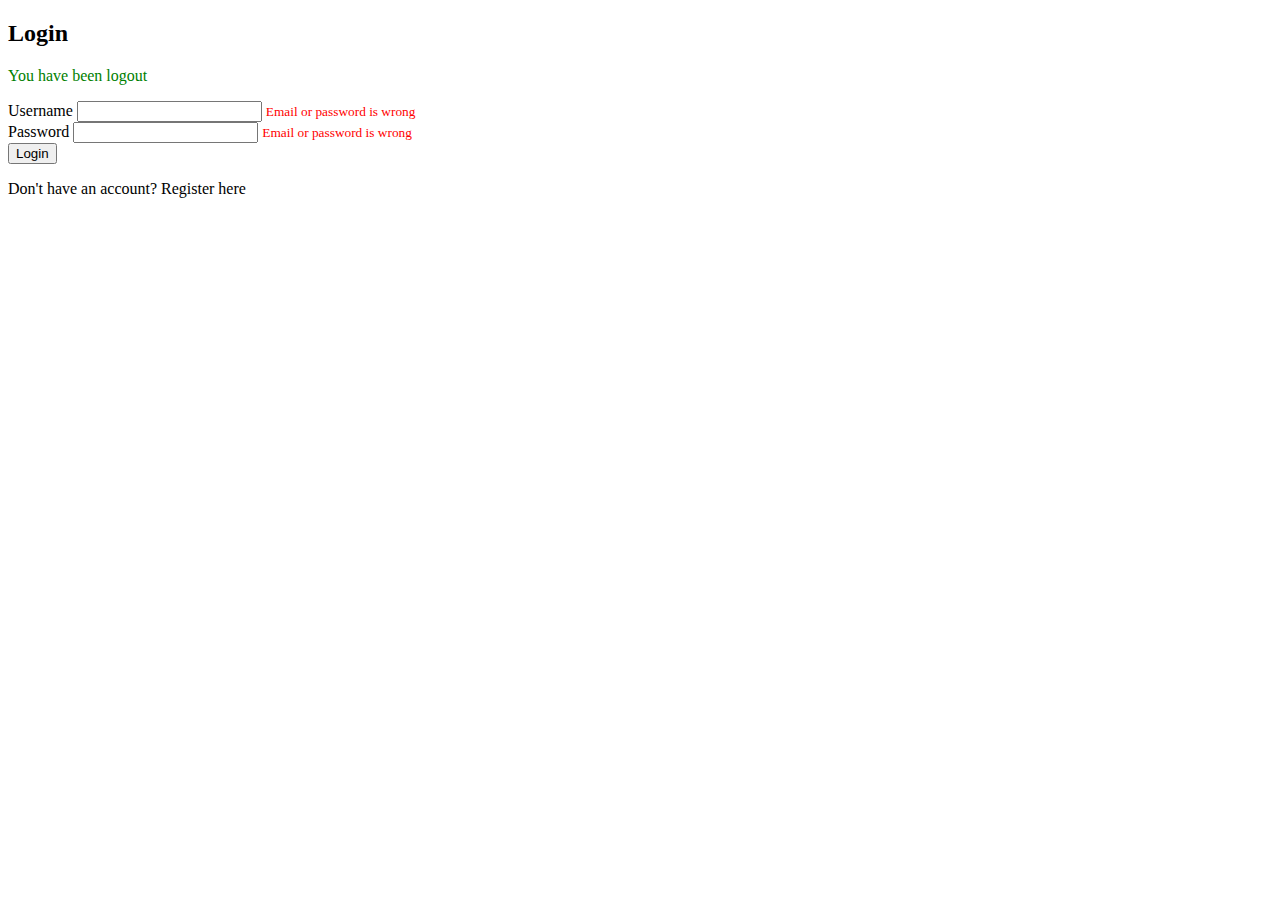
<file: src/main/resources/templates/public/login.html>
<!DOCTYPE html>
<html lang="en" xmlns:th="http://www.thymeleaf.org">
<head>
    <meta charset="UTF-8">
    <meta name="viewport" content="width=device-width, initial-scale=1.0">
    <title>Login Page</title>
    <link rel="stylesheet" th:href="@{/admin1/assets/css/login.css}">
</head>
<body>
<div class="login-container">
    <div th:test="${message}" style="color:green; font-weight:bold;"></div>
    <h2>Login</h2>
    <p th:if="${param.logout}" style="color:green">You have been logout</p>
    <form th:action="@{/login}" method="post">
        <div class="form-group">
            <label for="email">Username</label>
            <input type="email" id="email" name="email" required>
            <small style = "color:red" th:if="${param.error}"> Email or password is wrong</small>
        </div>
        <div class="form-group">
            <label for="password">Password</label>
            <input type="password" id="password" name="password" required>
            <small style = "color:red" th:if="${param.error}"> Email or password is wrong</small>
        </div>
        <div class="form-group">
            <button type="submit">Login</button>
        </div>
        <div class="form-group message">
            <p>Don't have an account? <a th:href="@{/register/show-page}">Register here</a></p>
        </div>
    </form>
</div>
</body>
</html>
</file>
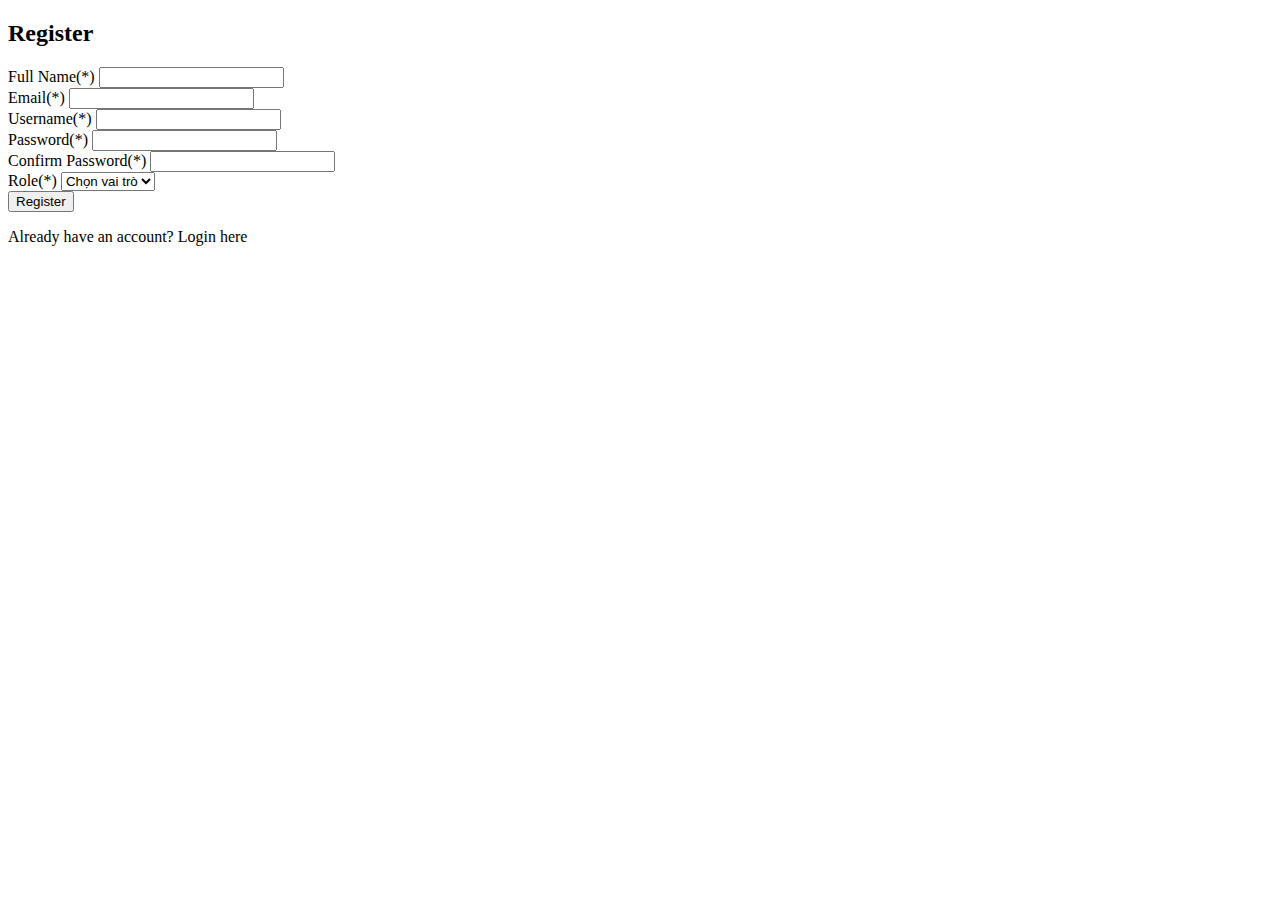
<file: src/main/resources/templates/public/register.html>
<!DOCTYPE html>
<html lang="en" xmlns:th="http://www.thymeleaf.org">
<head>
  <meta charset="UTF-8">
  <meta name="viewport" content="width=device-width, initial-scale=1.0">
  <title>Register Page</title>
  <link rel="stylesheet" th:href="@{/admin1/assets/css/register.css}">
</head>
<body>
<div class="register-container">
  <h2>Register</h2>
  <form th:action="@{/register/submit-register}" method="post" th:object="${userDTO}">
    <div class="form-group">
      <label for="fullName">Full Name(*)</label>
      <input type="text" id="fullName" name="fullName" th:field="*{fullName}">
      <div th:if="${#fields.hasErrors('fullName')}" class="text-danger" th:errors="*{fullName}"></div>
    </div>

    <div class="form-group">
      <label for="email">Email(*)</label>
      <input type="email" id="email" name="email" th:field="*{email}">
      <div th:if="${#fields.hasErrors('email')}" class="text-danger" th:errors="*{email}"></div>
    </div>

    <div class="form-group">
      <label for="username">Username(*)</label>
      <input type="text" id="username" name="username" th:field="*{username}">
      <div th:if="${#fields.hasErrors('username')}" class="text-danger" th:errors="*{username}"></div>
    </div>

    <div class="form-group">
      <label for="password">Password(*)</label>
      <input type="password" id="password" name="password" th:field="*{password}">
      <div th:if="${#fields.hasErrors('password')}" class="text-danger" th:errors="*{password}"></div>
    </div>

    <div class="form-group">
      <label for="confirmPassword">Confirm Password(*)</label>
      <input type="password" id="confirmPassword" name="confirmPassword" th:field="*{confirmPassword}">
      <div th:if="${#fields.hasErrors('confirmPassword')}" class="text-danger" th:errors="*{confirmPassword}"></div>
    </div>

    <div class="form-group">
      <label for="role">Role(*)</label>
      <select id="role" name="role" th:field="*{role}">
        <option value="" selected>Chọn vai trò</option>
        <option value="1">Admin</option>
        <option value="2">User</option>
      </select>
      <div th:if="${#fields.hasErrors('role')}" class="text-danger" th:errors="*{role}"></div>
    </div>

    <div class="form-group">
      <button type="submit">Register</button>
    </div>

    <div class="form-group message">
      <p>Already have an account? <a th:href="@{/login}">Login here</a></p>
    </div>

  </form>
</div>
</body>
</html>
</file>
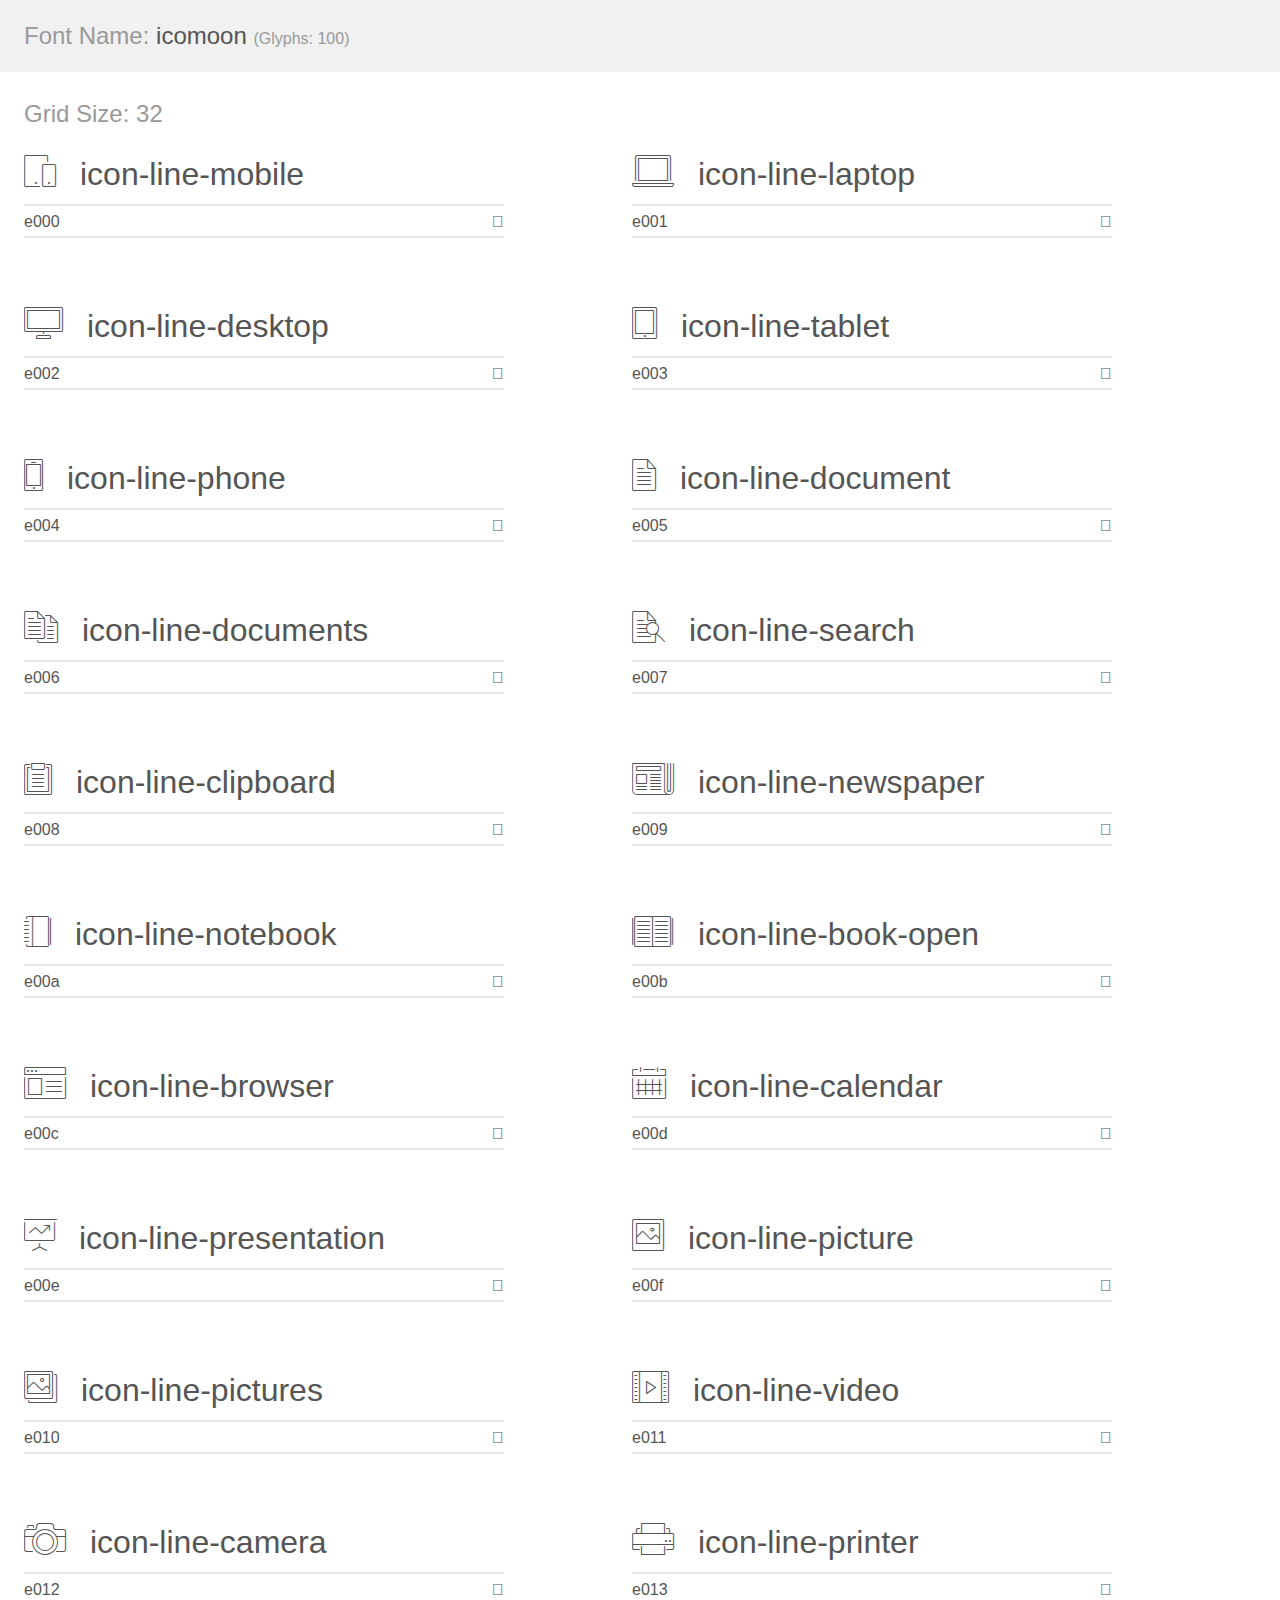
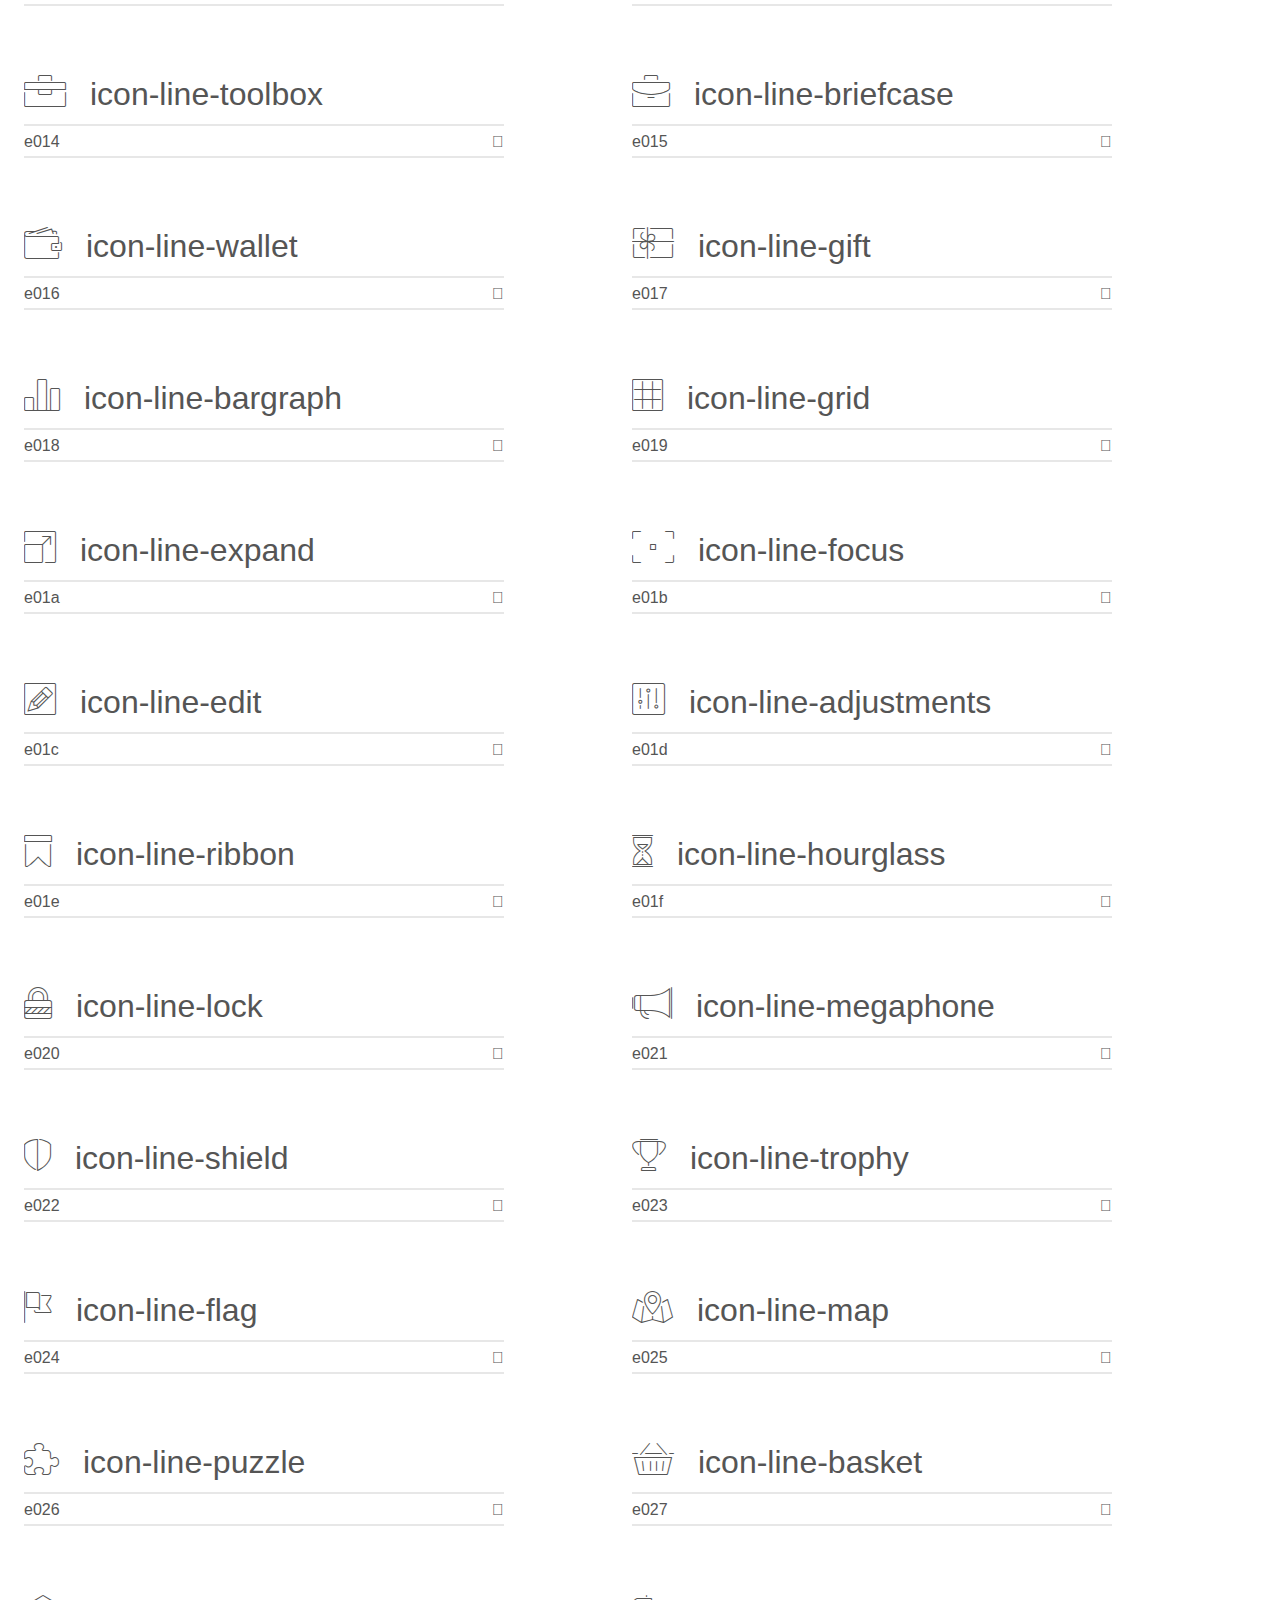
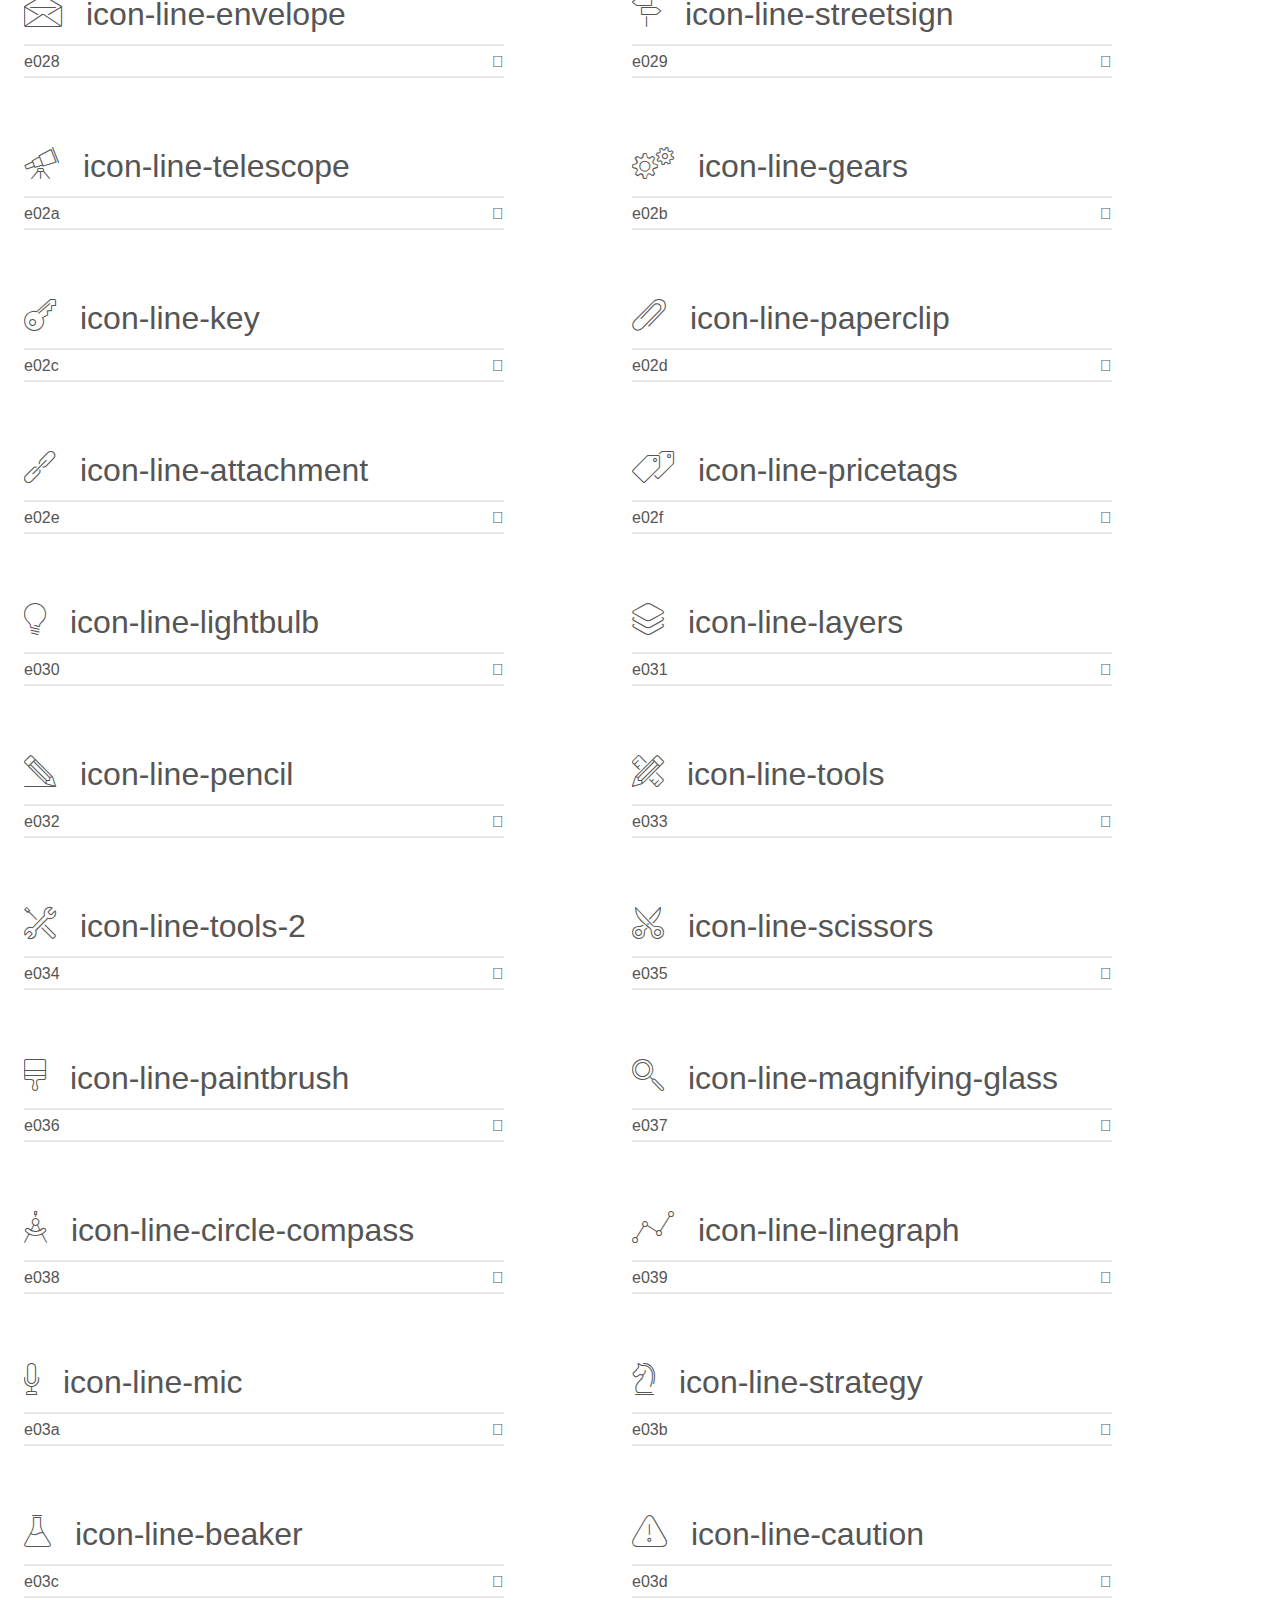
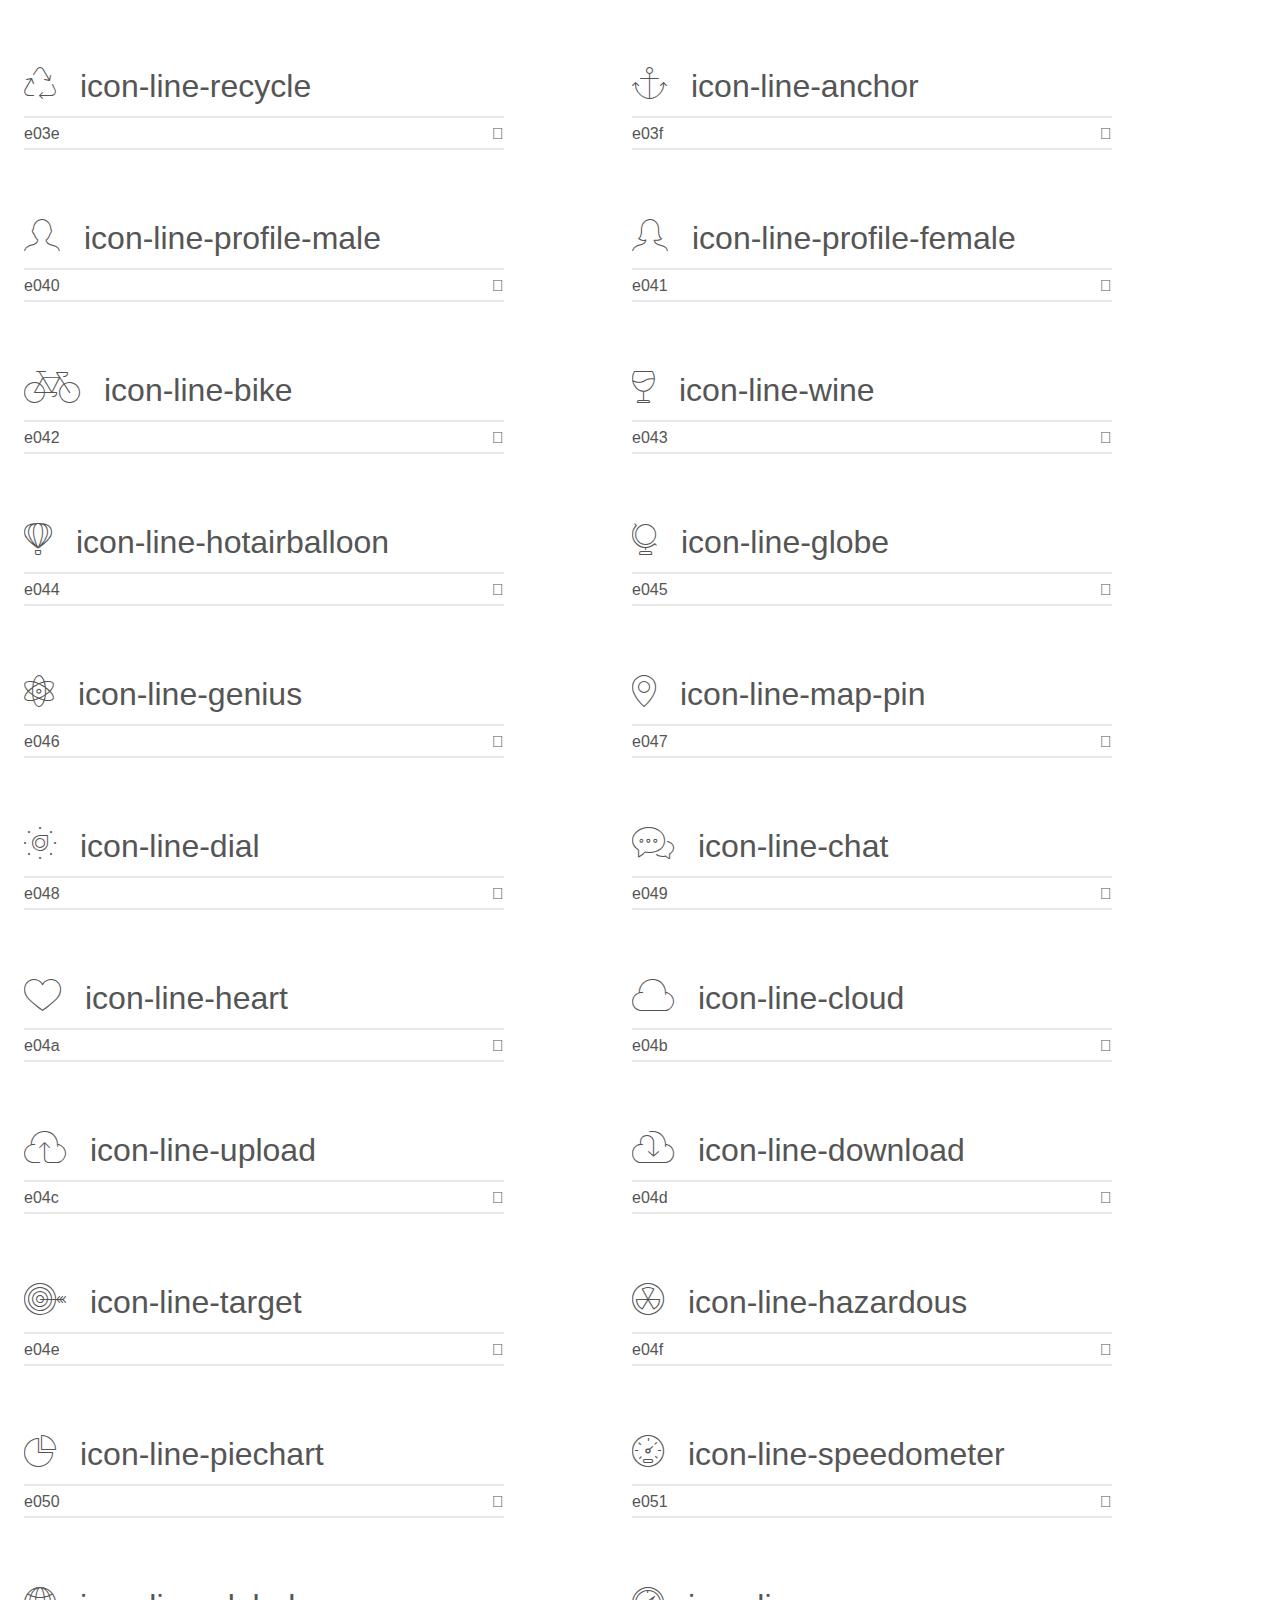
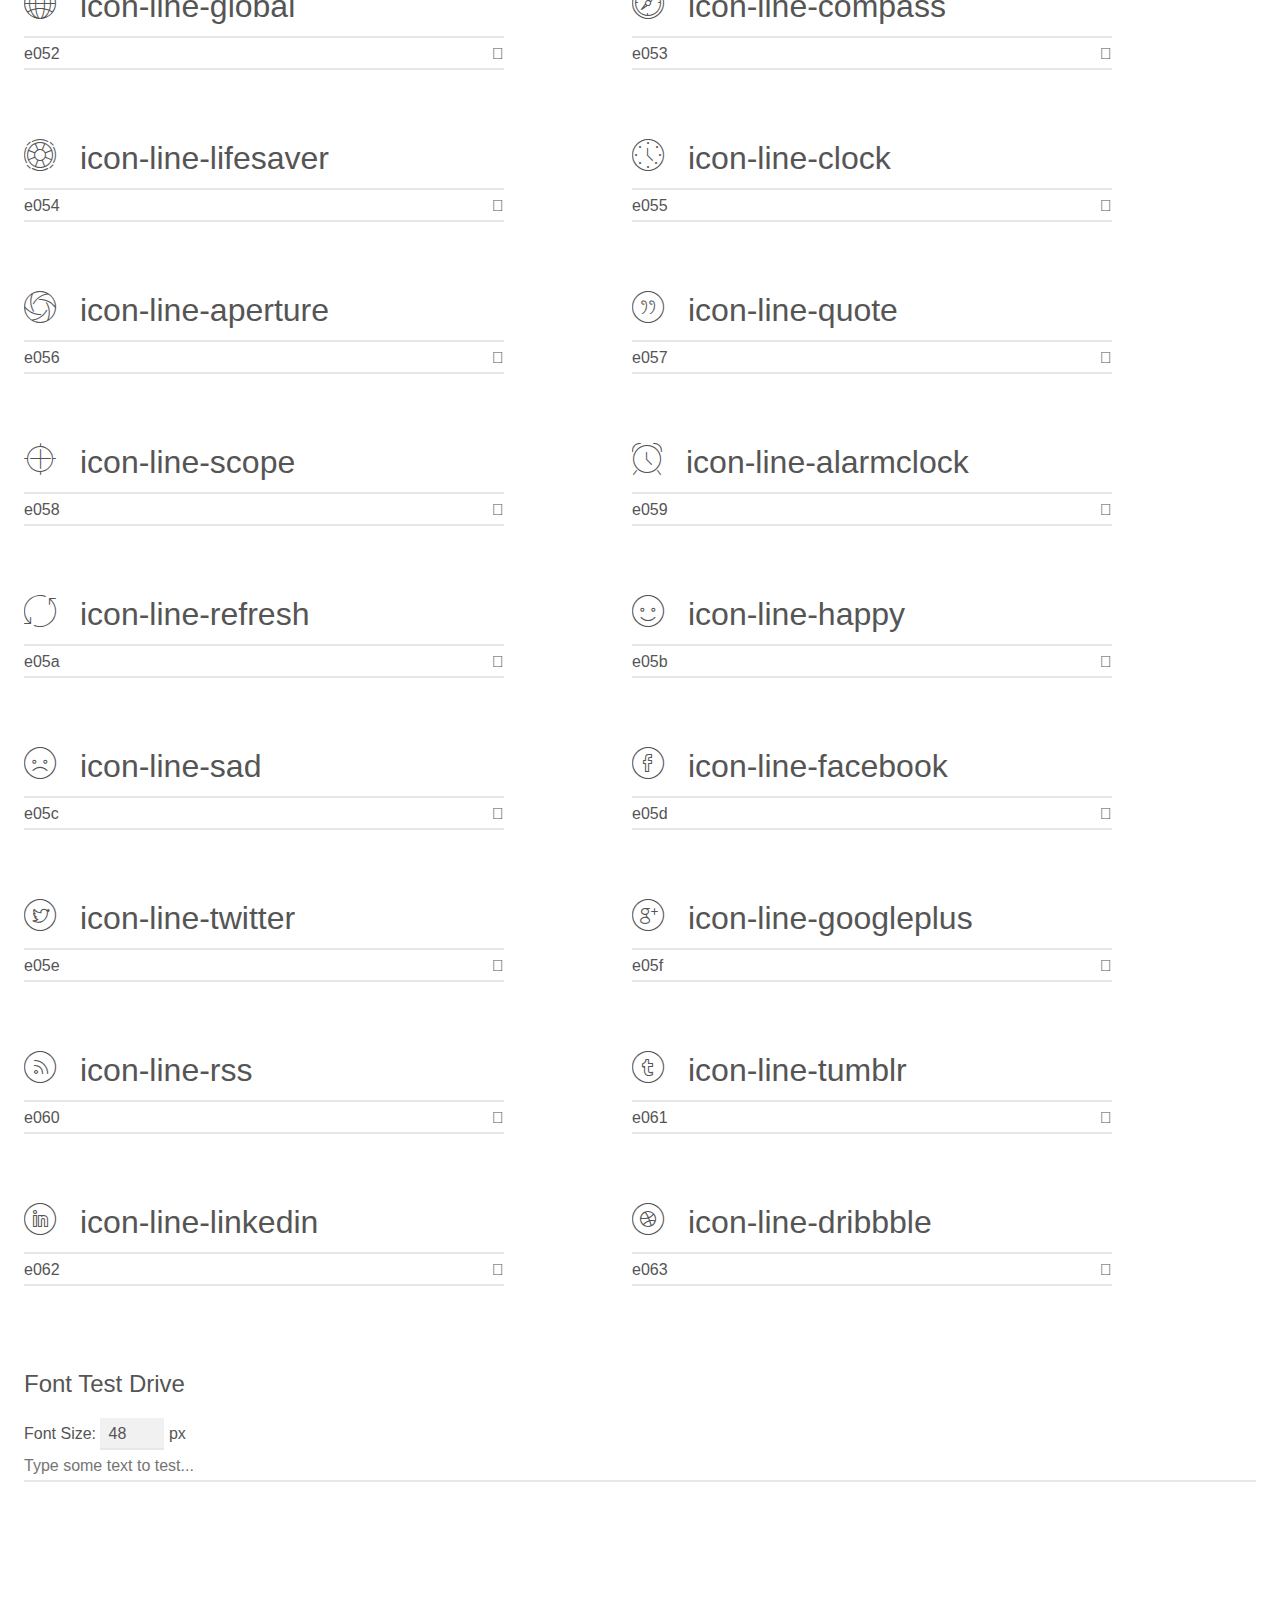
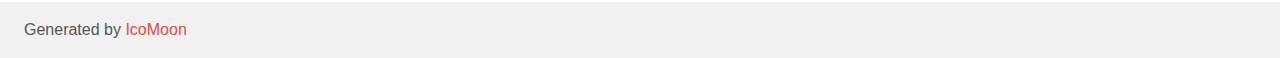
<file: src/main/resources/static/user/assets/fonts/line-icons/demo.html>
<!doctype html>
<html>
<head>
    <meta charset="utf-8">
    <title>IcoMoon Demo</title>
    <meta name="description" content="An Icon Font Generated By IcoMoon.io">
    <meta name="viewport" content="width=device-width, initial-scale=1">
    <link rel="stylesheet" href="demo-files/demo.css">
    <link rel="stylesheet" href="style.css"></head>
<body>
    <div class="bgc1 clearfix">
        <h1 class="mhmm mvm"><span class="fgc1">Font Name:</span> icomoon <small class="fgc1">(Glyphs:&nbsp;100)</small></h1>
    </div>
    <div class="clearfix mhl ptl">
        <h1 class="mvm mtn fgc1">Grid Size: 32</h1>
        <div class="glyph fs1">
            <div class="clearfix bshadow0 pbs">
                <span class="icon-line-mobile">
                
                </span>
                <span class="mls"> icon-line-mobile</span>
            </div>
            <fieldset class="fs0 size1of1 clearfix hidden-false">
                <input type="text" readonly value="e000" class="unit size1of2" />
                <input type="text" maxlength="1" readonly value="&#xe000;" class="unitRight size1of2 talign-right" />
            </fieldset>
            <div class="fs0 bshadow0 clearfix hidden-true">
                <span class="unit pvs fgc1">liga: </span>
                <input type="text" readonly value="" class="liga unitRight" />
            </div>
        </div>
        <div class="glyph fs1">
            <div class="clearfix bshadow0 pbs">
                <span class="icon-line-laptop">
                
                </span>
                <span class="mls"> icon-line-laptop</span>
            </div>
            <fieldset class="fs0 size1of1 clearfix hidden-false">
                <input type="text" readonly value="e001" class="unit size1of2" />
                <input type="text" maxlength="1" readonly value="&#xe001;" class="unitRight size1of2 talign-right" />
            </fieldset>
            <div class="fs0 bshadow0 clearfix hidden-true">
                <span class="unit pvs fgc1">liga: </span>
                <input type="text" readonly value="" class="liga unitRight" />
            </div>
        </div>
        <div class="glyph fs1">
            <div class="clearfix bshadow0 pbs">
                <span class="icon-line-desktop">
                
                </span>
                <span class="mls"> icon-line-desktop</span>
            </div>
            <fieldset class="fs0 size1of1 clearfix hidden-false">
                <input type="text" readonly value="e002" class="unit size1of2" />
                <input type="text" maxlength="1" readonly value="&#xe002;" class="unitRight size1of2 talign-right" />
            </fieldset>
            <div class="fs0 bshadow0 clearfix hidden-true">
                <span class="unit pvs fgc1">liga: </span>
                <input type="text" readonly value="" class="liga unitRight" />
            </div>
        </div>
        <div class="glyph fs1">
            <div class="clearfix bshadow0 pbs">
                <span class="icon-line-tablet">
                
                </span>
                <span class="mls"> icon-line-tablet</span>
            </div>
            <fieldset class="fs0 size1of1 clearfix hidden-false">
                <input type="text" readonly value="e003" class="unit size1of2" />
                <input type="text" maxlength="1" readonly value="&#xe003;" class="unitRight size1of2 talign-right" />
            </fieldset>
            <div class="fs0 bshadow0 clearfix hidden-true">
                <span class="unit pvs fgc1">liga: </span>
                <input type="text" readonly value="" class="liga unitRight" />
            </div>
        </div>
        <div class="glyph fs1">
            <div class="clearfix bshadow0 pbs">
                <span class="icon-line-phone">
                
                </span>
                <span class="mls"> icon-line-phone</span>
            </div>
            <fieldset class="fs0 size1of1 clearfix hidden-false">
                <input type="text" readonly value="e004" class="unit size1of2" />
                <input type="text" maxlength="1" readonly value="&#xe004;" class="unitRight size1of2 talign-right" />
            </fieldset>
            <div class="fs0 bshadow0 clearfix hidden-true">
                <span class="unit pvs fgc1">liga: </span>
                <input type="text" readonly value="" class="liga unitRight" />
            </div>
        </div>
        <div class="glyph fs1">
            <div class="clearfix bshadow0 pbs">
                <span class="icon-line-document">
                
                </span>
                <span class="mls"> icon-line-document</span>
            </div>
            <fieldset class="fs0 size1of1 clearfix hidden-false">
                <input type="text" readonly value="e005" class="unit size1of2" />
                <input type="text" maxlength="1" readonly value="&#xe005;" class="unitRight size1of2 talign-right" />
            </fieldset>
            <div class="fs0 bshadow0 clearfix hidden-true">
                <span class="unit pvs fgc1">liga: </span>
                <input type="text" readonly value="" class="liga unitRight" />
            </div>
        </div>
        <div class="glyph fs1">
            <div class="clearfix bshadow0 pbs">
                <span class="icon-line-documents">
                
                </span>
                <span class="mls"> icon-line-documents</span>
            </div>
            <fieldset class="fs0 size1of1 clearfix hidden-false">
                <input type="text" readonly value="e006" class="unit size1of2" />
                <input type="text" maxlength="1" readonly value="&#xe006;" class="unitRight size1of2 talign-right" />
            </fieldset>
            <div class="fs0 bshadow0 clearfix hidden-true">
                <span class="unit pvs fgc1">liga: </span>
                <input type="text" readonly value="" class="liga unitRight" />
            </div>
        </div>
        <div class="glyph fs1">
            <div class="clearfix bshadow0 pbs">
                <span class="icon-line-search">
                
                </span>
                <span class="mls"> icon-line-search</span>
            </div>
            <fieldset class="fs0 size1of1 clearfix hidden-false">
                <input type="text" readonly value="e007" class="unit size1of2" />
                <input type="text" maxlength="1" readonly value="&#xe007;" class="unitRight size1of2 talign-right" />
            </fieldset>
            <div class="fs0 bshadow0 clearfix hidden-true">
                <span class="unit pvs fgc1">liga: </span>
                <input type="text" readonly value="" class="liga unitRight" />
            </div>
        </div>
        <div class="glyph fs1">
            <div class="clearfix bshadow0 pbs">
                <span class="icon-line-clipboard">
                
                </span>
                <span class="mls"> icon-line-clipboard</span>
            </div>
            <fieldset class="fs0 size1of1 clearfix hidden-false">
                <input type="text" readonly value="e008" class="unit size1of2" />
                <input type="text" maxlength="1" readonly value="&#xe008;" class="unitRight size1of2 talign-right" />
            </fieldset>
            <div class="fs0 bshadow0 clearfix hidden-true">
                <span class="unit pvs fgc1">liga: </span>
                <input type="text" readonly value="" class="liga unitRight" />
            </div>
        </div>
        <div class="glyph fs1">
            <div class="clearfix bshadow0 pbs">
                <span class="icon-line-newspaper">
                
                </span>
                <span class="mls"> icon-line-newspaper</span>
            </div>
            <fieldset class="fs0 size1of1 clearfix hidden-false">
                <input type="text" readonly value="e009" class="unit size1of2" />
                <input type="text" maxlength="1" readonly value="&#xe009;" class="unitRight size1of2 talign-right" />
            </fieldset>
            <div class="fs0 bshadow0 clearfix hidden-true">
                <span class="unit pvs fgc1">liga: </span>
                <input type="text" readonly value="" class="liga unitRight" />
            </div>
        </div>
        <div class="glyph fs1">
            <div class="clearfix bshadow0 pbs">
                <span class="icon-line-notebook">
                
                </span>
                <span class="mls"> icon-line-notebook</span>
            </div>
            <fieldset class="fs0 size1of1 clearfix hidden-false">
                <input type="text" readonly value="e00a" class="unit size1of2" />
                <input type="text" maxlength="1" readonly value="&#xe00a;" class="unitRight size1of2 talign-right" />
            </fieldset>
            <div class="fs0 bshadow0 clearfix hidden-true">
                <span class="unit pvs fgc1">liga: </span>
                <input type="text" readonly value="" class="liga unitRight" />
            </div>
        </div>
        <div class="glyph fs1">
            <div class="clearfix bshadow0 pbs">
                <span class="icon-line-book-open">
                
                </span>
                <span class="mls"> icon-line-book-open</span>
            </div>
            <fieldset class="fs0 size1of1 clearfix hidden-false">
                <input type="text" readonly value="e00b" class="unit size1of2" />
                <input type="text" maxlength="1" readonly value="&#xe00b;" class="unitRight size1of2 talign-right" />
            </fieldset>
            <div class="fs0 bshadow0 clearfix hidden-true">
                <span class="unit pvs fgc1">liga: </span>
                <input type="text" readonly value="" class="liga unitRight" />
            </div>
        </div>
        <div class="glyph fs1">
            <div class="clearfix bshadow0 pbs">
                <span class="icon-line-browser">
                
                </span>
                <span class="mls"> icon-line-browser</span>
            </div>
            <fieldset class="fs0 size1of1 clearfix hidden-false">
                <input type="text" readonly value="e00c" class="unit size1of2" />
                <input type="text" maxlength="1" readonly value="&#xe00c;" class="unitRight size1of2 talign-right" />
            </fieldset>
            <div class="fs0 bshadow0 clearfix hidden-true">
                <span class="unit pvs fgc1">liga: </span>
                <input type="text" readonly value="" class="liga unitRight" />
            </div>
        </div>
        <div class="glyph fs1">
            <div class="clearfix bshadow0 pbs">
                <span class="icon-line-calendar">
                
                </span>
                <span class="mls"> icon-line-calendar</span>
            </div>
            <fieldset class="fs0 size1of1 clearfix hidden-false">
                <input type="text" readonly value="e00d" class="unit size1of2" />
                <input type="text" maxlength="1" readonly value="&#xe00d;" class="unitRight size1of2 talign-right" />
            </fieldset>
            <div class="fs0 bshadow0 clearfix hidden-true">
                <span class="unit pvs fgc1">liga: </span>
                <input type="text" readonly value="" class="liga unitRight" />
            </div>
        </div>
        <div class="glyph fs1">
            <div class="clearfix bshadow0 pbs">
                <span class="icon-line-presentation">
                
                </span>
                <span class="mls"> icon-line-presentation</span>
            </div>
            <fieldset class="fs0 size1of1 clearfix hidden-false">
                <input type="text" readonly value="e00e" class="unit size1of2" />
                <input type="text" maxlength="1" readonly value="&#xe00e;" class="unitRight size1of2 talign-right" />
            </fieldset>
            <div class="fs0 bshadow0 clearfix hidden-true">
                <span class="unit pvs fgc1">liga: </span>
                <input type="text" readonly value="" class="liga unitRight" />
            </div>
        </div>
        <div class="glyph fs1">
            <div class="clearfix bshadow0 pbs">
                <span class="icon-line-picture">
                
                </span>
                <span class="mls"> icon-line-picture</span>
            </div>
            <fieldset class="fs0 size1of1 clearfix hidden-false">
                <input type="text" readonly value="e00f" class="unit size1of2" />
                <input type="text" maxlength="1" readonly value="&#xe00f;" class="unitRight size1of2 talign-right" />
            </fieldset>
            <div class="fs0 bshadow0 clearfix hidden-true">
                <span class="unit pvs fgc1">liga: </span>
                <input type="text" readonly value="" class="liga unitRight" />
            </div>
        </div>
        <div class="glyph fs1">
            <div class="clearfix bshadow0 pbs">
                <span class="icon-line-pictures">
                
                </span>
                <span class="mls"> icon-line-pictures</span>
            </div>
            <fieldset class="fs0 size1of1 clearfix hidden-false">
                <input type="text" readonly value="e010" class="unit size1of2" />
                <input type="text" maxlength="1" readonly value="&#xe010;" class="unitRight size1of2 talign-right" />
            </fieldset>
            <div class="fs0 bshadow0 clearfix hidden-true">
                <span class="unit pvs fgc1">liga: </span>
                <input type="text" readonly value="" class="liga unitRight" />
            </div>
        </div>
        <div class="glyph fs1">
            <div class="clearfix bshadow0 pbs">
                <span class="icon-line-video">
                
                </span>
                <span class="mls"> icon-line-video</span>
            </div>
            <fieldset class="fs0 size1of1 clearfix hidden-false">
                <input type="text" readonly value="e011" class="unit size1of2" />
                <input type="text" maxlength="1" readonly value="&#xe011;" class="unitRight size1of2 talign-right" />
            </fieldset>
            <div class="fs0 bshadow0 clearfix hidden-true">
                <span class="unit pvs fgc1">liga: </span>
                <input type="text" readonly value="" class="liga unitRight" />
            </div>
        </div>
        <div class="glyph fs1">
            <div class="clearfix bshadow0 pbs">
                <span class="icon-line-camera">
                
                </span>
                <span class="mls"> icon-line-camera</span>
            </div>
            <fieldset class="fs0 size1of1 clearfix hidden-false">
                <input type="text" readonly value="e012" class="unit size1of2" />
                <input type="text" maxlength="1" readonly value="&#xe012;" class="unitRight size1of2 talign-right" />
            </fieldset>
            <div class="fs0 bshadow0 clearfix hidden-true">
                <span class="unit pvs fgc1">liga: </span>
                <input type="text" readonly value="" class="liga unitRight" />
            </div>
        </div>
        <div class="glyph fs1">
            <div class="clearfix bshadow0 pbs">
                <span class="icon-line-printer">
                
                </span>
                <span class="mls"> icon-line-printer</span>
            </div>
            <fieldset class="fs0 size1of1 clearfix hidden-false">
                <input type="text" readonly value="e013" class="unit size1of2" />
                <input type="text" maxlength="1" readonly value="&#xe013;" class="unitRight size1of2 talign-right" />
            </fieldset>
            <div class="fs0 bshadow0 clearfix hidden-true">
                <span class="unit pvs fgc1">liga: </span>
                <input type="text" readonly value="" class="liga unitRight" />
            </div>
        </div>
        <div class="glyph fs1">
            <div class="clearfix bshadow0 pbs">
                <span class="icon-line-toolbox">
                
                </span>
                <span class="mls"> icon-line-toolbox</span>
            </div>
            <fieldset class="fs0 size1of1 clearfix hidden-false">
                <input type="text" readonly value="e014" class="unit size1of2" />
                <input type="text" maxlength="1" readonly value="&#xe014;" class="unitRight size1of2 talign-right" />
            </fieldset>
            <div class="fs0 bshadow0 clearfix hidden-true">
                <span class="unit pvs fgc1">liga: </span>
                <input type="text" readonly value="" class="liga unitRight" />
            </div>
        </div>
        <div class="glyph fs1">
            <div class="clearfix bshadow0 pbs">
                <span class="icon-line-briefcase">
                
                </span>
                <span class="mls"> icon-line-briefcase</span>
            </div>
            <fieldset class="fs0 size1of1 clearfix hidden-false">
                <input type="text" readonly value="e015" class="unit size1of2" />
                <input type="text" maxlength="1" readonly value="&#xe015;" class="unitRight size1of2 talign-right" />
            </fieldset>
            <div class="fs0 bshadow0 clearfix hidden-true">
                <span class="unit pvs fgc1">liga: </span>
                <input type="text" readonly value="" class="liga unitRight" />
            </div>
        </div>
        <div class="glyph fs1">
            <div class="clearfix bshadow0 pbs">
                <span class="icon-line-wallet">
                
                </span>
                <span class="mls"> icon-line-wallet</span>
            </div>
            <fieldset class="fs0 size1of1 clearfix hidden-false">
                <input type="text" readonly value="e016" class="unit size1of2" />
                <input type="text" maxlength="1" readonly value="&#xe016;" class="unitRight size1of2 talign-right" />
            </fieldset>
            <div class="fs0 bshadow0 clearfix hidden-true">
                <span class="unit pvs fgc1">liga: </span>
                <input type="text" readonly value="" class="liga unitRight" />
            </div>
        </div>
        <div class="glyph fs1">
            <div class="clearfix bshadow0 pbs">
                <span class="icon-line-gift">
                
                </span>
                <span class="mls"> icon-line-gift</span>
            </div>
            <fieldset class="fs0 size1of1 clearfix hidden-false">
                <input type="text" readonly value="e017" class="unit size1of2" />
                <input type="text" maxlength="1" readonly value="&#xe017;" class="unitRight size1of2 talign-right" />
            </fieldset>
            <div class="fs0 bshadow0 clearfix hidden-true">
                <span class="unit pvs fgc1">liga: </span>
                <input type="text" readonly value="" class="liga unitRight" />
            </div>
        </div>
        <div class="glyph fs1">
            <div class="clearfix bshadow0 pbs">
                <span class="icon-line-bargraph">
                
                </span>
                <span class="mls"> icon-line-bargraph</span>
            </div>
            <fieldset class="fs0 size1of1 clearfix hidden-false">
                <input type="text" readonly value="e018" class="unit size1of2" />
                <input type="text" maxlength="1" readonly value="&#xe018;" class="unitRight size1of2 talign-right" />
            </fieldset>
            <div class="fs0 bshadow0 clearfix hidden-true">
                <span class="unit pvs fgc1">liga: </span>
                <input type="text" readonly value="" class="liga unitRight" />
            </div>
        </div>
        <div class="glyph fs1">
            <div class="clearfix bshadow0 pbs">
                <span class="icon-line-grid">
                
                </span>
                <span class="mls"> icon-line-grid</span>
            </div>
            <fieldset class="fs0 size1of1 clearfix hidden-false">
                <input type="text" readonly value="e019" class="unit size1of2" />
                <input type="text" maxlength="1" readonly value="&#xe019;" class="unitRight size1of2 talign-right" />
            </fieldset>
            <div class="fs0 bshadow0 clearfix hidden-true">
                <span class="unit pvs fgc1">liga: </span>
                <input type="text" readonly value="" class="liga unitRight" />
            </div>
        </div>
        <div class="glyph fs1">
            <div class="clearfix bshadow0 pbs">
                <span class="icon-line-expand">
                
                </span>
                <span class="mls"> icon-line-expand</span>
            </div>
            <fieldset class="fs0 size1of1 clearfix hidden-false">
                <input type="text" readonly value="e01a" class="unit size1of2" />
                <input type="text" maxlength="1" readonly value="&#xe01a;" class="unitRight size1of2 talign-right" />
            </fieldset>
            <div class="fs0 bshadow0 clearfix hidden-true">
                <span class="unit pvs fgc1">liga: </span>
                <input type="text" readonly value="" class="liga unitRight" />
            </div>
        </div>
        <div class="glyph fs1">
            <div class="clearfix bshadow0 pbs">
                <span class="icon-line-focus">
                
                </span>
                <span class="mls"> icon-line-focus</span>
            </div>
            <fieldset class="fs0 size1of1 clearfix hidden-false">
                <input type="text" readonly value="e01b" class="unit size1of2" />
                <input type="text" maxlength="1" readonly value="&#xe01b;" class="unitRight size1of2 talign-right" />
            </fieldset>
            <div class="fs0 bshadow0 clearfix hidden-true">
                <span class="unit pvs fgc1">liga: </span>
                <input type="text" readonly value="" class="liga unitRight" />
            </div>
        </div>
        <div class="glyph fs1">
            <div class="clearfix bshadow0 pbs">
                <span class="icon-line-edit">
                
                </span>
                <span class="mls"> icon-line-edit</span>
            </div>
            <fieldset class="fs0 size1of1 clearfix hidden-false">
                <input type="text" readonly value="e01c" class="unit size1of2" />
                <input type="text" maxlength="1" readonly value="&#xe01c;" class="unitRight size1of2 talign-right" />
            </fieldset>
            <div class="fs0 bshadow0 clearfix hidden-true">
                <span class="unit pvs fgc1">liga: </span>
                <input type="text" readonly value="" class="liga unitRight" />
            </div>
        </div>
        <div class="glyph fs1">
            <div class="clearfix bshadow0 pbs">
                <span class="icon-line-adjustments">
                
                </span>
                <span class="mls"> icon-line-adjustments</span>
            </div>
            <fieldset class="fs0 size1of1 clearfix hidden-false">
                <input type="text" readonly value="e01d" class="unit size1of2" />
                <input type="text" maxlength="1" readonly value="&#xe01d;" class="unitRight size1of2 talign-right" />
            </fieldset>
            <div class="fs0 bshadow0 clearfix hidden-true">
                <span class="unit pvs fgc1">liga: </span>
                <input type="text" readonly value="" class="liga unitRight" />
            </div>
        </div>
        <div class="glyph fs1">
            <div class="clearfix bshadow0 pbs">
                <span class="icon-line-ribbon">
                
                </span>
                <span class="mls"> icon-line-ribbon</span>
            </div>
            <fieldset class="fs0 size1of1 clearfix hidden-false">
                <input type="text" readonly value="e01e" class="unit size1of2" />
                <input type="text" maxlength="1" readonly value="&#xe01e;" class="unitRight size1of2 talign-right" />
            </fieldset>
            <div class="fs0 bshadow0 clearfix hidden-true">
                <span class="unit pvs fgc1">liga: </span>
                <input type="text" readonly value="" class="liga unitRight" />
            </div>
        </div>
        <div class="glyph fs1">
            <div class="clearfix bshadow0 pbs">
                <span class="icon-line-hourglass">
                
                </span>
                <span class="mls"> icon-line-hourglass</span>
            </div>
            <fieldset class="fs0 size1of1 clearfix hidden-false">
                <input type="text" readonly value="e01f" class="unit size1of2" />
                <input type="text" maxlength="1" readonly value="&#xe01f;" class="unitRight size1of2 talign-right" />
            </fieldset>
            <div class="fs0 bshadow0 clearfix hidden-true">
                <span class="unit pvs fgc1">liga: </span>
                <input type="text" readonly value="" class="liga unitRight" />
            </div>
        </div>
        <div class="glyph fs1">
            <div class="clearfix bshadow0 pbs">
                <span class="icon-line-lock">
                
                </span>
                <span class="mls"> icon-line-lock</span>
            </div>
            <fieldset class="fs0 size1of1 clearfix hidden-false">
                <input type="text" readonly value="e020" class="unit size1of2" />
                <input type="text" maxlength="1" readonly value="&#xe020;" class="unitRight size1of2 talign-right" />
            </fieldset>
            <div class="fs0 bshadow0 clearfix hidden-true">
                <span class="unit pvs fgc1">liga: </span>
                <input type="text" readonly value="" class="liga unitRight" />
            </div>
        </div>
        <div class="glyph fs1">
            <div class="clearfix bshadow0 pbs">
                <span class="icon-line-megaphone">
                
                </span>
                <span class="mls"> icon-line-megaphone</span>
            </div>
            <fieldset class="fs0 size1of1 clearfix hidden-false">
                <input type="text" readonly value="e021" class="unit size1of2" />
                <input type="text" maxlength="1" readonly value="&#xe021;" class="unitRight size1of2 talign-right" />
            </fieldset>
            <div class="fs0 bshadow0 clearfix hidden-true">
                <span class="unit pvs fgc1">liga: </span>
                <input type="text" readonly value="" class="liga unitRight" />
            </div>
        </div>
        <div class="glyph fs1">
            <div class="clearfix bshadow0 pbs">
                <span class="icon-line-shield">
                
                </span>
                <span class="mls"> icon-line-shield</span>
            </div>
            <fieldset class="fs0 size1of1 clearfix hidden-false">
                <input type="text" readonly value="e022" class="unit size1of2" />
                <input type="text" maxlength="1" readonly value="&#xe022;" class="unitRight size1of2 talign-right" />
            </fieldset>
            <div class="fs0 bshadow0 clearfix hidden-true">
                <span class="unit pvs fgc1">liga: </span>
                <input type="text" readonly value="" class="liga unitRight" />
            </div>
        </div>
        <div class="glyph fs1">
            <div class="clearfix bshadow0 pbs">
                <span class="icon-line-trophy">
                
                </span>
                <span class="mls"> icon-line-trophy</span>
            </div>
            <fieldset class="fs0 size1of1 clearfix hidden-false">
                <input type="text" readonly value="e023" class="unit size1of2" />
                <input type="text" maxlength="1" readonly value="&#xe023;" class="unitRight size1of2 talign-right" />
            </fieldset>
            <div class="fs0 bshadow0 clearfix hidden-true">
                <span class="unit pvs fgc1">liga: </span>
                <input type="text" readonly value="" class="liga unitRight" />
            </div>
        </div>
        <div class="glyph fs1">
            <div class="clearfix bshadow0 pbs">
                <span class="icon-line-flag">
                
                </span>
                <span class="mls"> icon-line-flag</span>
            </div>
            <fieldset class="fs0 size1of1 clearfix hidden-false">
                <input type="text" readonly value="e024" class="unit size1of2" />
                <input type="text" maxlength="1" readonly value="&#xe024;" class="unitRight size1of2 talign-right" />
            </fieldset>
            <div class="fs0 bshadow0 clearfix hidden-true">
                <span class="unit pvs fgc1">liga: </span>
                <input type="text" readonly value="" class="liga unitRight" />
            </div>
        </div>
        <div class="glyph fs1">
            <div class="clearfix bshadow0 pbs">
                <span class="icon-line-map">
                
                </span>
                <span class="mls"> icon-line-map</span>
            </div>
            <fieldset class="fs0 size1of1 clearfix hidden-false">
                <input type="text" readonly value="e025" class="unit size1of2" />
                <input type="text" maxlength="1" readonly value="&#xe025;" class="unitRight size1of2 talign-right" />
            </fieldset>
            <div class="fs0 bshadow0 clearfix hidden-true">
                <span class="unit pvs fgc1">liga: </span>
                <input type="text" readonly value="" class="liga unitRight" />
            </div>
        </div>
        <div class="glyph fs1">
            <div class="clearfix bshadow0 pbs">
                <span class="icon-line-puzzle">
                
                </span>
                <span class="mls"> icon-line-puzzle</span>
            </div>
            <fieldset class="fs0 size1of1 clearfix hidden-false">
                <input type="text" readonly value="e026" class="unit size1of2" />
                <input type="text" maxlength="1" readonly value="&#xe026;" class="unitRight size1of2 talign-right" />
            </fieldset>
            <div class="fs0 bshadow0 clearfix hidden-true">
                <span class="unit pvs fgc1">liga: </span>
                <input type="text" readonly value="" class="liga unitRight" />
            </div>
        </div>
        <div class="glyph fs1">
            <div class="clearfix bshadow0 pbs">
                <span class="icon-line-basket">
                
                </span>
                <span class="mls"> icon-line-basket</span>
            </div>
            <fieldset class="fs0 size1of1 clearfix hidden-false">
                <input type="text" readonly value="e027" class="unit size1of2" />
                <input type="text" maxlength="1" readonly value="&#xe027;" class="unitRight size1of2 talign-right" />
            </fieldset>
            <div class="fs0 bshadow0 clearfix hidden-true">
                <span class="unit pvs fgc1">liga: </span>
                <input type="text" readonly value="" class="liga unitRight" />
            </div>
        </div>
        <div class="glyph fs1">
            <div class="clearfix bshadow0 pbs">
                <span class="icon-line-envelope">
                
                </span>
                <span class="mls"> icon-line-envelope</span>
            </div>
            <fieldset class="fs0 size1of1 clearfix hidden-false">
                <input type="text" readonly value="e028" class="unit size1of2" />
                <input type="text" maxlength="1" readonly value="&#xe028;" class="unitRight size1of2 talign-right" />
            </fieldset>
            <div class="fs0 bshadow0 clearfix hidden-true">
                <span class="unit pvs fgc1">liga: </span>
                <input type="text" readonly value="" class="liga unitRight" />
            </div>
        </div>
        <div class="glyph fs1">
            <div class="clearfix bshadow0 pbs">
                <span class="icon-line-streetsign">
                
                </span>
                <span class="mls"> icon-line-streetsign</span>
            </div>
            <fieldset class="fs0 size1of1 clearfix hidden-false">
                <input type="text" readonly value="e029" class="unit size1of2" />
                <input type="text" maxlength="1" readonly value="&#xe029;" class="unitRight size1of2 talign-right" />
            </fieldset>
            <div class="fs0 bshadow0 clearfix hidden-true">
                <span class="unit pvs fgc1">liga: </span>
                <input type="text" readonly value="" class="liga unitRight" />
            </div>
        </div>
        <div class="glyph fs1">
            <div class="clearfix bshadow0 pbs">
                <span class="icon-line-telescope">
                
                </span>
                <span class="mls"> icon-line-telescope</span>
            </div>
            <fieldset class="fs0 size1of1 clearfix hidden-false">
                <input type="text" readonly value="e02a" class="unit size1of2" />
                <input type="text" maxlength="1" readonly value="&#xe02a;" class="unitRight size1of2 talign-right" />
            </fieldset>
            <div class="fs0 bshadow0 clearfix hidden-true">
                <span class="unit pvs fgc1">liga: </span>
                <input type="text" readonly value="" class="liga unitRight" />
            </div>
        </div>
        <div class="glyph fs1">
            <div class="clearfix bshadow0 pbs">
                <span class="icon-line-gears">
                
                </span>
                <span class="mls"> icon-line-gears</span>
            </div>
            <fieldset class="fs0 size1of1 clearfix hidden-false">
                <input type="text" readonly value="e02b" class="unit size1of2" />
                <input type="text" maxlength="1" readonly value="&#xe02b;" class="unitRight size1of2 talign-right" />
            </fieldset>
            <div class="fs0 bshadow0 clearfix hidden-true">
                <span class="unit pvs fgc1">liga: </span>
                <input type="text" readonly value="" class="liga unitRight" />
            </div>
        </div>
        <div class="glyph fs1">
            <div class="clearfix bshadow0 pbs">
                <span class="icon-line-key">
                
                </span>
                <span class="mls"> icon-line-key</span>
            </div>
            <fieldset class="fs0 size1of1 clearfix hidden-false">
                <input type="text" readonly value="e02c" class="unit size1of2" />
                <input type="text" maxlength="1" readonly value="&#xe02c;" class="unitRight size1of2 talign-right" />
            </fieldset>
            <div class="fs0 bshadow0 clearfix hidden-true">
                <span class="unit pvs fgc1">liga: </span>
                <input type="text" readonly value="" class="liga unitRight" />
            </div>
        </div>
        <div class="glyph fs1">
            <div class="clearfix bshadow0 pbs">
                <span class="icon-line-paperclip">
                
                </span>
                <span class="mls"> icon-line-paperclip</span>
            </div>
            <fieldset class="fs0 size1of1 clearfix hidden-false">
                <input type="text" readonly value="e02d" class="unit size1of2" />
                <input type="text" maxlength="1" readonly value="&#xe02d;" class="unitRight size1of2 talign-right" />
            </fieldset>
            <div class="fs0 bshadow0 clearfix hidden-true">
                <span class="unit pvs fgc1">liga: </span>
                <input type="text" readonly value="" class="liga unitRight" />
            </div>
        </div>
        <div class="glyph fs1">
            <div class="clearfix bshadow0 pbs">
                <span class="icon-line-attachment">
                
                </span>
                <span class="mls"> icon-line-attachment</span>
            </div>
            <fieldset class="fs0 size1of1 clearfix hidden-false">
                <input type="text" readonly value="e02e" class="unit size1of2" />
                <input type="text" maxlength="1" readonly value="&#xe02e;" class="unitRight size1of2 talign-right" />
            </fieldset>
            <div class="fs0 bshadow0 clearfix hidden-true">
                <span class="unit pvs fgc1">liga: </span>
                <input type="text" readonly value="" class="liga unitRight" />
            </div>
        </div>
        <div class="glyph fs1">
            <div class="clearfix bshadow0 pbs">
                <span class="icon-line-pricetags">
                
                </span>
                <span class="mls"> icon-line-pricetags</span>
            </div>
            <fieldset class="fs0 size1of1 clearfix hidden-false">
                <input type="text" readonly value="e02f" class="unit size1of2" />
                <input type="text" maxlength="1" readonly value="&#xe02f;" class="unitRight size1of2 talign-right" />
            </fieldset>
            <div class="fs0 bshadow0 clearfix hidden-true">
                <span class="unit pvs fgc1">liga: </span>
                <input type="text" readonly value="" class="liga unitRight" />
            </div>
        </div>
        <div class="glyph fs1">
            <div class="clearfix bshadow0 pbs">
                <span class="icon-line-lightbulb">
                
                </span>
                <span class="mls"> icon-line-lightbulb</span>
            </div>
            <fieldset class="fs0 size1of1 clearfix hidden-false">
                <input type="text" readonly value="e030" class="unit size1of2" />
                <input type="text" maxlength="1" readonly value="&#xe030;" class="unitRight size1of2 talign-right" />
            </fieldset>
            <div class="fs0 bshadow0 clearfix hidden-true">
                <span class="unit pvs fgc1">liga: </span>
                <input type="text" readonly value="" class="liga unitRight" />
            </div>
        </div>
        <div class="glyph fs1">
            <div class="clearfix bshadow0 pbs">
                <span class="icon-line-layers">
                
                </span>
                <span class="mls"> icon-line-layers</span>
            </div>
            <fieldset class="fs0 size1of1 clearfix hidden-false">
                <input type="text" readonly value="e031" class="unit size1of2" />
                <input type="text" maxlength="1" readonly value="&#xe031;" class="unitRight size1of2 talign-right" />
            </fieldset>
            <div class="fs0 bshadow0 clearfix hidden-true">
                <span class="unit pvs fgc1">liga: </span>
                <input type="text" readonly value="" class="liga unitRight" />
            </div>
        </div>
        <div class="glyph fs1">
            <div class="clearfix bshadow0 pbs">
                <span class="icon-line-pencil">
                
                </span>
                <span class="mls"> icon-line-pencil</span>
            </div>
            <fieldset class="fs0 size1of1 clearfix hidden-false">
                <input type="text" readonly value="e032" class="unit size1of2" />
                <input type="text" maxlength="1" readonly value="&#xe032;" class="unitRight size1of2 talign-right" />
            </fieldset>
            <div class="fs0 bshadow0 clearfix hidden-true">
                <span class="unit pvs fgc1">liga: </span>
                <input type="text" readonly value="" class="liga unitRight" />
            </div>
        </div>
        <div class="glyph fs1">
            <div class="clearfix bshadow0 pbs">
                <span class="icon-line-tools">
                
                </span>
                <span class="mls"> icon-line-tools</span>
            </div>
            <fieldset class="fs0 size1of1 clearfix hidden-false">
                <input type="text" readonly value="e033" class="unit size1of2" />
                <input type="text" maxlength="1" readonly value="&#xe033;" class="unitRight size1of2 talign-right" />
            </fieldset>
            <div class="fs0 bshadow0 clearfix hidden-true">
                <span class="unit pvs fgc1">liga: </span>
                <input type="text" readonly value="" class="liga unitRight" />
            </div>
        </div>
        <div class="glyph fs1">
            <div class="clearfix bshadow0 pbs">
                <span class="icon-line-tools-2">
                
                </span>
                <span class="mls"> icon-line-tools-2</span>
            </div>
            <fieldset class="fs0 size1of1 clearfix hidden-false">
                <input type="text" readonly value="e034" class="unit size1of2" />
                <input type="text" maxlength="1" readonly value="&#xe034;" class="unitRight size1of2 talign-right" />
            </fieldset>
            <div class="fs0 bshadow0 clearfix hidden-true">
                <span class="unit pvs fgc1">liga: </span>
                <input type="text" readonly value="" class="liga unitRight" />
            </div>
        </div>
        <div class="glyph fs1">
            <div class="clearfix bshadow0 pbs">
                <span class="icon-line-scissors">
                
                </span>
                <span class="mls"> icon-line-scissors</span>
            </div>
            <fieldset class="fs0 size1of1 clearfix hidden-false">
                <input type="text" readonly value="e035" class="unit size1of2" />
                <input type="text" maxlength="1" readonly value="&#xe035;" class="unitRight size1of2 talign-right" />
            </fieldset>
            <div class="fs0 bshadow0 clearfix hidden-true">
                <span class="unit pvs fgc1">liga: </span>
                <input type="text" readonly value="" class="liga unitRight" />
            </div>
        </div>
        <div class="glyph fs1">
            <div class="clearfix bshadow0 pbs">
                <span class="icon-line-paintbrush">
                
                </span>
                <span class="mls"> icon-line-paintbrush</span>
            </div>
            <fieldset class="fs0 size1of1 clearfix hidden-false">
                <input type="text" readonly value="e036" class="unit size1of2" />
                <input type="text" maxlength="1" readonly value="&#xe036;" class="unitRight size1of2 talign-right" />
            </fieldset>
            <div class="fs0 bshadow0 clearfix hidden-true">
                <span class="unit pvs fgc1">liga: </span>
                <input type="text" readonly value="" class="liga unitRight" />
            </div>
        </div>
        <div class="glyph fs1">
            <div class="clearfix bshadow0 pbs">
                <span class="icon-line-magnifying-glass">
                
                </span>
                <span class="mls"> icon-line-magnifying-glass</span>
            </div>
            <fieldset class="fs0 size1of1 clearfix hidden-false">
                <input type="text" readonly value="e037" class="unit size1of2" />
                <input type="text" maxlength="1" readonly value="&#xe037;" class="unitRight size1of2 talign-right" />
            </fieldset>
            <div class="fs0 bshadow0 clearfix hidden-true">
                <span class="unit pvs fgc1">liga: </span>
                <input type="text" readonly value="" class="liga unitRight" />
            </div>
        </div>
        <div class="glyph fs1">
            <div class="clearfix bshadow0 pbs">
                <span class="icon-line-circle-compass">
                
                </span>
                <span class="mls"> icon-line-circle-compass</span>
            </div>
            <fieldset class="fs0 size1of1 clearfix hidden-false">
                <input type="text" readonly value="e038" class="unit size1of2" />
                <input type="text" maxlength="1" readonly value="&#xe038;" class="unitRight size1of2 talign-right" />
            </fieldset>
            <div class="fs0 bshadow0 clearfix hidden-true">
                <span class="unit pvs fgc1">liga: </span>
                <input type="text" readonly value="" class="liga unitRight" />
            </div>
        </div>
        <div class="glyph fs1">
            <div class="clearfix bshadow0 pbs">
                <span class="icon-line-linegraph">
                
                </span>
                <span class="mls"> icon-line-linegraph</span>
            </div>
            <fieldset class="fs0 size1of1 clearfix hidden-false">
                <input type="text" readonly value="e039" class="unit size1of2" />
                <input type="text" maxlength="1" readonly value="&#xe039;" class="unitRight size1of2 talign-right" />
            </fieldset>
            <div class="fs0 bshadow0 clearfix hidden-true">
                <span class="unit pvs fgc1">liga: </span>
                <input type="text" readonly value="" class="liga unitRight" />
            </div>
        </div>
        <div class="glyph fs1">
            <div class="clearfix bshadow0 pbs">
                <span class="icon-line-mic">
                
                </span>
                <span class="mls"> icon-line-mic</span>
            </div>
            <fieldset class="fs0 size1of1 clearfix hidden-false">
                <input type="text" readonly value="e03a" class="unit size1of2" />
                <input type="text" maxlength="1" readonly value="&#xe03a;" class="unitRight size1of2 talign-right" />
            </fieldset>
            <div class="fs0 bshadow0 clearfix hidden-true">
                <span class="unit pvs fgc1">liga: </span>
                <input type="text" readonly value="" class="liga unitRight" />
            </div>
        </div>
        <div class="glyph fs1">
            <div class="clearfix bshadow0 pbs">
                <span class="icon-line-strategy">
                
                </span>
                <span class="mls"> icon-line-strategy</span>
            </div>
            <fieldset class="fs0 size1of1 clearfix hidden-false">
                <input type="text" readonly value="e03b" class="unit size1of2" />
                <input type="text" maxlength="1" readonly value="&#xe03b;" class="unitRight size1of2 talign-right" />
            </fieldset>
            <div class="fs0 bshadow0 clearfix hidden-true">
                <span class="unit pvs fgc1">liga: </span>
                <input type="text" readonly value="" class="liga unitRight" />
            </div>
        </div>
        <div class="glyph fs1">
            <div class="clearfix bshadow0 pbs">
                <span class="icon-line-beaker">
                
                </span>
                <span class="mls"> icon-line-beaker</span>
            </div>
            <fieldset class="fs0 size1of1 clearfix hidden-false">
                <input type="text" readonly value="e03c" class="unit size1of2" />
                <input type="text" maxlength="1" readonly value="&#xe03c;" class="unitRight size1of2 talign-right" />
            </fieldset>
            <div class="fs0 bshadow0 clearfix hidden-true">
                <span class="unit pvs fgc1">liga: </span>
                <input type="text" readonly value="" class="liga unitRight" />
            </div>
        </div>
        <div class="glyph fs1">
            <div class="clearfix bshadow0 pbs">
                <span class="icon-line-caution">
                
                </span>
                <span class="mls"> icon-line-caution</span>
            </div>
            <fieldset class="fs0 size1of1 clearfix hidden-false">
                <input type="text" readonly value="e03d" class="unit size1of2" />
                <input type="text" maxlength="1" readonly value="&#xe03d;" class="unitRight size1of2 talign-right" />
            </fieldset>
            <div class="fs0 bshadow0 clearfix hidden-true">
                <span class="unit pvs fgc1">liga: </span>
                <input type="text" readonly value="" class="liga unitRight" />
            </div>
        </div>
        <div class="glyph fs1">
            <div class="clearfix bshadow0 pbs">
                <span class="icon-line-recycle">
                
                </span>
                <span class="mls"> icon-line-recycle</span>
            </div>
            <fieldset class="fs0 size1of1 clearfix hidden-false">
                <input type="text" readonly value="e03e" class="unit size1of2" />
                <input type="text" maxlength="1" readonly value="&#xe03e;" class="unitRight size1of2 talign-right" />
            </fieldset>
            <div class="fs0 bshadow0 clearfix hidden-true">
                <span class="unit pvs fgc1">liga: </span>
                <input type="text" readonly value="" class="liga unitRight" />
            </div>
        </div>
        <div class="glyph fs1">
            <div class="clearfix bshadow0 pbs">
                <span class="icon-line-anchor">
                
                </span>
                <span class="mls"> icon-line-anchor</span>
            </div>
            <fieldset class="fs0 size1of1 clearfix hidden-false">
                <input type="text" readonly value="e03f" class="unit size1of2" />
                <input type="text" maxlength="1" readonly value="&#xe03f;" class="unitRight size1of2 talign-right" />
            </fieldset>
            <div class="fs0 bshadow0 clearfix hidden-true">
                <span class="unit pvs fgc1">liga: </span>
                <input type="text" readonly value="" class="liga unitRight" />
            </div>
        </div>
        <div class="glyph fs1">
            <div class="clearfix bshadow0 pbs">
                <span class="icon-line-profile-male">
                
                </span>
                <span class="mls"> icon-line-profile-male</span>
            </div>
            <fieldset class="fs0 size1of1 clearfix hidden-false">
                <input type="text" readonly value="e040" class="unit size1of2" />
                <input type="text" maxlength="1" readonly value="&#xe040;" class="unitRight size1of2 talign-right" />
            </fieldset>
            <div class="fs0 bshadow0 clearfix hidden-true">
                <span class="unit pvs fgc1">liga: </span>
                <input type="text" readonly value="" class="liga unitRight" />
            </div>
        </div>
        <div class="glyph fs1">
            <div class="clearfix bshadow0 pbs">
                <span class="icon-line-profile-female">
                
                </span>
                <span class="mls"> icon-line-profile-female</span>
            </div>
            <fieldset class="fs0 size1of1 clearfix hidden-false">
                <input type="text" readonly value="e041" class="unit size1of2" />
                <input type="text" maxlength="1" readonly value="&#xe041;" class="unitRight size1of2 talign-right" />
            </fieldset>
            <div class="fs0 bshadow0 clearfix hidden-true">
                <span class="unit pvs fgc1">liga: </span>
                <input type="text" readonly value="" class="liga unitRight" />
            </div>
        </div>
        <div class="glyph fs1">
            <div class="clearfix bshadow0 pbs">
                <span class="icon-line-bike">
                
                </span>
                <span class="mls"> icon-line-bike</span>
            </div>
            <fieldset class="fs0 size1of1 clearfix hidden-false">
                <input type="text" readonly value="e042" class="unit size1of2" />
                <input type="text" maxlength="1" readonly value="&#xe042;" class="unitRight size1of2 talign-right" />
            </fieldset>
            <div class="fs0 bshadow0 clearfix hidden-true">
                <span class="unit pvs fgc1">liga: </span>
                <input type="text" readonly value="" class="liga unitRight" />
            </div>
        </div>
        <div class="glyph fs1">
            <div class="clearfix bshadow0 pbs">
                <span class="icon-line-wine">
                
                </span>
                <span class="mls"> icon-line-wine</span>
            </div>
            <fieldset class="fs0 size1of1 clearfix hidden-false">
                <input type="text" readonly value="e043" class="unit size1of2" />
                <input type="text" maxlength="1" readonly value="&#xe043;" class="unitRight size1of2 talign-right" />
            </fieldset>
            <div class="fs0 bshadow0 clearfix hidden-true">
                <span class="unit pvs fgc1">liga: </span>
                <input type="text" readonly value="" class="liga unitRight" />
            </div>
        </div>
        <div class="glyph fs1">
            <div class="clearfix bshadow0 pbs">
                <span class="icon-line-hotairballoon">
                
                </span>
                <span class="mls"> icon-line-hotairballoon</span>
            </div>
            <fieldset class="fs0 size1of1 clearfix hidden-false">
                <input type="text" readonly value="e044" class="unit size1of2" />
                <input type="text" maxlength="1" readonly value="&#xe044;" class="unitRight size1of2 talign-right" />
            </fieldset>
            <div class="fs0 bshadow0 clearfix hidden-true">
                <span class="unit pvs fgc1">liga: </span>
                <input type="text" readonly value="" class="liga unitRight" />
            </div>
        </div>
        <div class="glyph fs1">
            <div class="clearfix bshadow0 pbs">
                <span class="icon-line-globe">
                
                </span>
                <span class="mls"> icon-line-globe</span>
            </div>
            <fieldset class="fs0 size1of1 clearfix hidden-false">
                <input type="text" readonly value="e045" class="unit size1of2" />
                <input type="text" maxlength="1" readonly value="&#xe045;" class="unitRight size1of2 talign-right" />
            </fieldset>
            <div class="fs0 bshadow0 clearfix hidden-true">
                <span class="unit pvs fgc1">liga: </span>
                <input type="text" readonly value="" class="liga unitRight" />
            </div>
        </div>
        <div class="glyph fs1">
            <div class="clearfix bshadow0 pbs">
                <span class="icon-line-genius">
                
                </span>
                <span class="mls"> icon-line-genius</span>
            </div>
            <fieldset class="fs0 size1of1 clearfix hidden-false">
                <input type="text" readonly value="e046" class="unit size1of2" />
                <input type="text" maxlength="1" readonly value="&#xe046;" class="unitRight size1of2 talign-right" />
            </fieldset>
            <div class="fs0 bshadow0 clearfix hidden-true">
                <span class="unit pvs fgc1">liga: </span>
                <input type="text" readonly value="" class="liga unitRight" />
            </div>
        </div>
        <div class="glyph fs1">
            <div class="clearfix bshadow0 pbs">
                <span class="icon-line-map-pin">
                
                </span>
                <span class="mls"> icon-line-map-pin</span>
            </div>
            <fieldset class="fs0 size1of1 clearfix hidden-false">
                <input type="text" readonly value="e047" class="unit size1of2" />
                <input type="text" maxlength="1" readonly value="&#xe047;" class="unitRight size1of2 talign-right" />
            </fieldset>
            <div class="fs0 bshadow0 clearfix hidden-true">
                <span class="unit pvs fgc1">liga: </span>
                <input type="text" readonly value="" class="liga unitRight" />
            </div>
        </div>
        <div class="glyph fs1">
            <div class="clearfix bshadow0 pbs">
                <span class="icon-line-dial">
                
                </span>
                <span class="mls"> icon-line-dial</span>
            </div>
            <fieldset class="fs0 size1of1 clearfix hidden-false">
                <input type="text" readonly value="e048" class="unit size1of2" />
                <input type="text" maxlength="1" readonly value="&#xe048;" class="unitRight size1of2 talign-right" />
            </fieldset>
            <div class="fs0 bshadow0 clearfix hidden-true">
                <span class="unit pvs fgc1">liga: </span>
                <input type="text" readonly value="" class="liga unitRight" />
            </div>
        </div>
        <div class="glyph fs1">
            <div class="clearfix bshadow0 pbs">
                <span class="icon-line-chat">
                
                </span>
                <span class="mls"> icon-line-chat</span>
            </div>
            <fieldset class="fs0 size1of1 clearfix hidden-false">
                <input type="text" readonly value="e049" class="unit size1of2" />
                <input type="text" maxlength="1" readonly value="&#xe049;" class="unitRight size1of2 talign-right" />
            </fieldset>
            <div class="fs0 bshadow0 clearfix hidden-true">
                <span class="unit pvs fgc1">liga: </span>
                <input type="text" readonly value="" class="liga unitRight" />
            </div>
        </div>
        <div class="glyph fs1">
            <div class="clearfix bshadow0 pbs">
                <span class="icon-line-heart">
                
                </span>
                <span class="mls"> icon-line-heart</span>
            </div>
            <fieldset class="fs0 size1of1 clearfix hidden-false">
                <input type="text" readonly value="e04a" class="unit size1of2" />
                <input type="text" maxlength="1" readonly value="&#xe04a;" class="unitRight size1of2 talign-right" />
            </fieldset>
            <div class="fs0 bshadow0 clearfix hidden-true">
                <span class="unit pvs fgc1">liga: </span>
                <input type="text" readonly value="" class="liga unitRight" />
            </div>
        </div>
        <div class="glyph fs1">
            <div class="clearfix bshadow0 pbs">
                <span class="icon-line-cloud">
                
                </span>
                <span class="mls"> icon-line-cloud</span>
            </div>
            <fieldset class="fs0 size1of1 clearfix hidden-false">
                <input type="text" readonly value="e04b" class="unit size1of2" />
                <input type="text" maxlength="1" readonly value="&#xe04b;" class="unitRight size1of2 talign-right" />
            </fieldset>
            <div class="fs0 bshadow0 clearfix hidden-true">
                <span class="unit pvs fgc1">liga: </span>
                <input type="text" readonly value="" class="liga unitRight" />
            </div>
        </div>
        <div class="glyph fs1">
            <div class="clearfix bshadow0 pbs">
                <span class="icon-line-upload">
                
                </span>
                <span class="mls"> icon-line-upload</span>
            </div>
            <fieldset class="fs0 size1of1 clearfix hidden-false">
                <input type="text" readonly value="e04c" class="unit size1of2" />
                <input type="text" maxlength="1" readonly value="&#xe04c;" class="unitRight size1of2 talign-right" />
            </fieldset>
            <div class="fs0 bshadow0 clearfix hidden-true">
                <span class="unit pvs fgc1">liga: </span>
                <input type="text" readonly value="" class="liga unitRight" />
            </div>
        </div>
        <div class="glyph fs1">
            <div class="clearfix bshadow0 pbs">
                <span class="icon-line-download">
                
                </span>
                <span class="mls"> icon-line-download</span>
            </div>
            <fieldset class="fs0 size1of1 clearfix hidden-false">
                <input type="text" readonly value="e04d" class="unit size1of2" />
                <input type="text" maxlength="1" readonly value="&#xe04d;" class="unitRight size1of2 talign-right" />
            </fieldset>
            <div class="fs0 bshadow0 clearfix hidden-true">
                <span class="unit pvs fgc1">liga: </span>
                <input type="text" readonly value="" class="liga unitRight" />
            </div>
        </div>
        <div class="glyph fs1">
            <div class="clearfix bshadow0 pbs">
                <span class="icon-line-target">
                
                </span>
                <span class="mls"> icon-line-target</span>
            </div>
            <fieldset class="fs0 size1of1 clearfix hidden-false">
                <input type="text" readonly value="e04e" class="unit size1of2" />
                <input type="text" maxlength="1" readonly value="&#xe04e;" class="unitRight size1of2 talign-right" />
            </fieldset>
            <div class="fs0 bshadow0 clearfix hidden-true">
                <span class="unit pvs fgc1">liga: </span>
                <input type="text" readonly value="" class="liga unitRight" />
            </div>
        </div>
        <div class="glyph fs1">
            <div class="clearfix bshadow0 pbs">
                <span class="icon-line-hazardous">
                
                </span>
                <span class="mls"> icon-line-hazardous</span>
            </div>
            <fieldset class="fs0 size1of1 clearfix hidden-false">
                <input type="text" readonly value="e04f" class="unit size1of2" />
                <input type="text" maxlength="1" readonly value="&#xe04f;" class="unitRight size1of2 talign-right" />
            </fieldset>
            <div class="fs0 bshadow0 clearfix hidden-true">
                <span class="unit pvs fgc1">liga: </span>
                <input type="text" readonly value="" class="liga unitRight" />
            </div>
        </div>
        <div class="glyph fs1">
            <div class="clearfix bshadow0 pbs">
                <span class="icon-line-piechart">
                
                </span>
                <span class="mls"> icon-line-piechart</span>
            </div>
            <fieldset class="fs0 size1of1 clearfix hidden-false">
                <input type="text" readonly value="e050" class="unit size1of2" />
                <input type="text" maxlength="1" readonly value="&#xe050;" class="unitRight size1of2 talign-right" />
            </fieldset>
            <div class="fs0 bshadow0 clearfix hidden-true">
                <span class="unit pvs fgc1">liga: </span>
                <input type="text" readonly value="" class="liga unitRight" />
            </div>
        </div>
        <div class="glyph fs1">
            <div class="clearfix bshadow0 pbs">
                <span class="icon-line-speedometer">
                
                </span>
                <span class="mls"> icon-line-speedometer</span>
            </div>
            <fieldset class="fs0 size1of1 clearfix hidden-false">
                <input type="text" readonly value="e051" class="unit size1of2" />
                <input type="text" maxlength="1" readonly value="&#xe051;" class="unitRight size1of2 talign-right" />
            </fieldset>
            <div class="fs0 bshadow0 clearfix hidden-true">
                <span class="unit pvs fgc1">liga: </span>
                <input type="text" readonly value="" class="liga unitRight" />
            </div>
        </div>
        <div class="glyph fs1">
            <div class="clearfix bshadow0 pbs">
                <span class="icon-line-global">
                
                </span>
                <span class="mls"> icon-line-global</span>
            </div>
            <fieldset class="fs0 size1of1 clearfix hidden-false">
                <input type="text" readonly value="e052" class="unit size1of2" />
                <input type="text" maxlength="1" readonly value="&#xe052;" class="unitRight size1of2 talign-right" />
            </fieldset>
            <div class="fs0 bshadow0 clearfix hidden-true">
                <span class="unit pvs fgc1">liga: </span>
                <input type="text" readonly value="" class="liga unitRight" />
            </div>
        </div>
        <div class="glyph fs1">
            <div class="clearfix bshadow0 pbs">
                <span class="icon-line-compass">
                
                </span>
                <span class="mls"> icon-line-compass</span>
            </div>
            <fieldset class="fs0 size1of1 clearfix hidden-false">
                <input type="text" readonly value="e053" class="unit size1of2" />
                <input type="text" maxlength="1" readonly value="&#xe053;" class="unitRight size1of2 talign-right" />
            </fieldset>
            <div class="fs0 bshadow0 clearfix hidden-true">
                <span class="unit pvs fgc1">liga: </span>
                <input type="text" readonly value="" class="liga unitRight" />
            </div>
        </div>
        <div class="glyph fs1">
            <div class="clearfix bshadow0 pbs">
                <span class="icon-line-lifesaver">
                
                </span>
                <span class="mls"> icon-line-lifesaver</span>
            </div>
            <fieldset class="fs0 size1of1 clearfix hidden-false">
                <input type="text" readonly value="e054" class="unit size1of2" />
                <input type="text" maxlength="1" readonly value="&#xe054;" class="unitRight size1of2 talign-right" />
            </fieldset>
            <div class="fs0 bshadow0 clearfix hidden-true">
                <span class="unit pvs fgc1">liga: </span>
                <input type="text" readonly value="" class="liga unitRight" />
            </div>
        </div>
        <div class="glyph fs1">
            <div class="clearfix bshadow0 pbs">
                <span class="icon-line-clock">
                
                </span>
                <span class="mls"> icon-line-clock</span>
            </div>
            <fieldset class="fs0 size1of1 clearfix hidden-false">
                <input type="text" readonly value="e055" class="unit size1of2" />
                <input type="text" maxlength="1" readonly value="&#xe055;" class="unitRight size1of2 talign-right" />
            </fieldset>
            <div class="fs0 bshadow0 clearfix hidden-true">
                <span class="unit pvs fgc1">liga: </span>
                <input type="text" readonly value="" class="liga unitRight" />
            </div>
        </div>
        <div class="glyph fs1">
            <div class="clearfix bshadow0 pbs">
                <span class="icon-line-aperture">
                
                </span>
                <span class="mls"> icon-line-aperture</span>
            </div>
            <fieldset class="fs0 size1of1 clearfix hidden-false">
                <input type="text" readonly value="e056" class="unit size1of2" />
                <input type="text" maxlength="1" readonly value="&#xe056;" class="unitRight size1of2 talign-right" />
            </fieldset>
            <div class="fs0 bshadow0 clearfix hidden-true">
                <span class="unit pvs fgc1">liga: </span>
                <input type="text" readonly value="" class="liga unitRight" />
            </div>
        </div>
        <div class="glyph fs1">
            <div class="clearfix bshadow0 pbs">
                <span class="icon-line-quote">
                
                </span>
                <span class="mls"> icon-line-quote</span>
            </div>
            <fieldset class="fs0 size1of1 clearfix hidden-false">
                <input type="text" readonly value="e057" class="unit size1of2" />
                <input type="text" maxlength="1" readonly value="&#xe057;" class="unitRight size1of2 talign-right" />
            </fieldset>
            <div class="fs0 bshadow0 clearfix hidden-true">
                <span class="unit pvs fgc1">liga: </span>
                <input type="text" readonly value="" class="liga unitRight" />
            </div>
        </div>
        <div class="glyph fs1">
            <div class="clearfix bshadow0 pbs">
                <span class="icon-line-scope">
                
                </span>
                <span class="mls"> icon-line-scope</span>
            </div>
            <fieldset class="fs0 size1of1 clearfix hidden-false">
                <input type="text" readonly value="e058" class="unit size1of2" />
                <input type="text" maxlength="1" readonly value="&#xe058;" class="unitRight size1of2 talign-right" />
            </fieldset>
            <div class="fs0 bshadow0 clearfix hidden-true">
                <span class="unit pvs fgc1">liga: </span>
                <input type="text" readonly value="" class="liga unitRight" />
            </div>
        </div>
        <div class="glyph fs1">
            <div class="clearfix bshadow0 pbs">
                <span class="icon-line-alarmclock">
                
                </span>
                <span class="mls"> icon-line-alarmclock</span>
            </div>
            <fieldset class="fs0 size1of1 clearfix hidden-false">
                <input type="text" readonly value="e059" class="unit size1of2" />
                <input type="text" maxlength="1" readonly value="&#xe059;" class="unitRight size1of2 talign-right" />
            </fieldset>
            <div class="fs0 bshadow0 clearfix hidden-true">
                <span class="unit pvs fgc1">liga: </span>
                <input type="text" readonly value="" class="liga unitRight" />
            </div>
        </div>
        <div class="glyph fs1">
            <div class="clearfix bshadow0 pbs">
                <span class="icon-line-refresh">
                
                </span>
                <span class="mls"> icon-line-refresh</span>
            </div>
            <fieldset class="fs0 size1of1 clearfix hidden-false">
                <input type="text" readonly value="e05a" class="unit size1of2" />
                <input type="text" maxlength="1" readonly value="&#xe05a;" class="unitRight size1of2 talign-right" />
            </fieldset>
            <div class="fs0 bshadow0 clearfix hidden-true">
                <span class="unit pvs fgc1">liga: </span>
                <input type="text" readonly value="" class="liga unitRight" />
            </div>
        </div>
        <div class="glyph fs1">
            <div class="clearfix bshadow0 pbs">
                <span class="icon-line-happy">
                
                </span>
                <span class="mls"> icon-line-happy</span>
            </div>
            <fieldset class="fs0 size1of1 clearfix hidden-false">
                <input type="text" readonly value="e05b" class="unit size1of2" />
                <input type="text" maxlength="1" readonly value="&#xe05b;" class="unitRight size1of2 talign-right" />
            </fieldset>
            <div class="fs0 bshadow0 clearfix hidden-true">
                <span class="unit pvs fgc1">liga: </span>
                <input type="text" readonly value="" class="liga unitRight" />
            </div>
        </div>
        <div class="glyph fs1">
            <div class="clearfix bshadow0 pbs">
                <span class="icon-line-sad">
                
                </span>
                <span class="mls"> icon-line-sad</span>
            </div>
            <fieldset class="fs0 size1of1 clearfix hidden-false">
                <input type="text" readonly value="e05c" class="unit size1of2" />
                <input type="text" maxlength="1" readonly value="&#xe05c;" class="unitRight size1of2 talign-right" />
            </fieldset>
            <div class="fs0 bshadow0 clearfix hidden-true">
                <span class="unit pvs fgc1">liga: </span>
                <input type="text" readonly value="" class="liga unitRight" />
            </div>
        </div>
        <div class="glyph fs1">
            <div class="clearfix bshadow0 pbs">
                <span class="icon-line-facebook">
                
                </span>
                <span class="mls"> icon-line-facebook</span>
            </div>
            <fieldset class="fs0 size1of1 clearfix hidden-false">
                <input type="text" readonly value="e05d" class="unit size1of2" />
                <input type="text" maxlength="1" readonly value="&#xe05d;" class="unitRight size1of2 talign-right" />
            </fieldset>
            <div class="fs0 bshadow0 clearfix hidden-true">
                <span class="unit pvs fgc1">liga: </span>
                <input type="text" readonly value="" class="liga unitRight" />
            </div>
        </div>
        <div class="glyph fs1">
            <div class="clearfix bshadow0 pbs">
                <span class="icon-line-twitter">
                
                </span>
                <span class="mls"> icon-line-twitter</span>
            </div>
            <fieldset class="fs0 size1of1 clearfix hidden-false">
                <input type="text" readonly value="e05e" class="unit size1of2" />
                <input type="text" maxlength="1" readonly value="&#xe05e;" class="unitRight size1of2 talign-right" />
            </fieldset>
            <div class="fs0 bshadow0 clearfix hidden-true">
                <span class="unit pvs fgc1">liga: </span>
                <input type="text" readonly value="" class="liga unitRight" />
            </div>
        </div>
        <div class="glyph fs1">
            <div class="clearfix bshadow0 pbs">
                <span class="icon-line-googleplus">
                
                </span>
                <span class="mls"> icon-line-googleplus</span>
            </div>
            <fieldset class="fs0 size1of1 clearfix hidden-false">
                <input type="text" readonly value="e05f" class="unit size1of2" />
                <input type="text" maxlength="1" readonly value="&#xe05f;" class="unitRight size1of2 talign-right" />
            </fieldset>
            <div class="fs0 bshadow0 clearfix hidden-true">
                <span class="unit pvs fgc1">liga: </span>
                <input type="text" readonly value="" class="liga unitRight" />
            </div>
        </div>
        <div class="glyph fs1">
            <div class="clearfix bshadow0 pbs">
                <span class="icon-line-rss">
                
                </span>
                <span class="mls"> icon-line-rss</span>
            </div>
            <fieldset class="fs0 size1of1 clearfix hidden-false">
                <input type="text" readonly value="e060" class="unit size1of2" />
                <input type="text" maxlength="1" readonly value="&#xe060;" class="unitRight size1of2 talign-right" />
            </fieldset>
            <div class="fs0 bshadow0 clearfix hidden-true">
                <span class="unit pvs fgc1">liga: </span>
                <input type="text" readonly value="" class="liga unitRight" />
            </div>
        </div>
        <div class="glyph fs1">
            <div class="clearfix bshadow0 pbs">
                <span class="icon-line-tumblr">
                
                </span>
                <span class="mls"> icon-line-tumblr</span>
            </div>
            <fieldset class="fs0 size1of1 clearfix hidden-false">
                <input type="text" readonly value="e061" class="unit size1of2" />
                <input type="text" maxlength="1" readonly value="&#xe061;" class="unitRight size1of2 talign-right" />
            </fieldset>
            <div class="fs0 bshadow0 clearfix hidden-true">
                <span class="unit pvs fgc1">liga: </span>
                <input type="text" readonly value="" class="liga unitRight" />
            </div>
        </div>
        <div class="glyph fs1">
            <div class="clearfix bshadow0 pbs">
                <span class="icon-line-linkedin">
                
                </span>
                <span class="mls"> icon-line-linkedin</span>
            </div>
            <fieldset class="fs0 size1of1 clearfix hidden-false">
                <input type="text" readonly value="e062" class="unit size1of2" />
                <input type="text" maxlength="1" readonly value="&#xe062;" class="unitRight size1of2 talign-right" />
            </fieldset>
            <div class="fs0 bshadow0 clearfix hidden-true">
                <span class="unit pvs fgc1">liga: </span>
                <input type="text" readonly value="" class="liga unitRight" />
            </div>
        </div>
        <div class="glyph fs1">
            <div class="clearfix bshadow0 pbs">
                <span class="icon-line-dribbble">
                
                </span>
                <span class="mls"> icon-line-dribbble</span>
            </div>
            <fieldset class="fs0 size1of1 clearfix hidden-false">
                <input type="text" readonly value="e063" class="unit size1of2" />
                <input type="text" maxlength="1" readonly value="&#xe063;" class="unitRight size1of2 talign-right" />
            </fieldset>
            <div class="fs0 bshadow0 clearfix hidden-true">
                <span class="unit pvs fgc1">liga: </span>
                <input type="text" readonly value="" class="liga unitRight" />
            </div>
        </div>
    </div>

    <!--[if gt IE 8]><!-->
    <div class="mhl clearfix mbl">
        <h1>Font Test Drive</h1>
        <label>
            Font Size: <input id="fontSize" type="number" class="textbox0 mbm"
            min="8" value="48" />
            px
        </label>
        <input id="testText" type="text" class="phl size1of1 mvl"
        placeholder="Type some text to test..." value=""/>
        <div id="testDrive" class="icon-">&nbsp;
        </div>
    </div>
    <!--<![endif]-->
    <div class="bgc1 clearfix">
        <p class="mhl">Generated by <a href="https://icomoon.io/app">IcoMoon</a></p>
    </div>

    <script src="demo-files/demo.js"></script>
</body>
</html>
</file>
<file: src/main/resources/static/user/assets/fonts/line-icons/demo-files/demo.css>
body {
  padding: 0;
  margin: 0;
  font-family: sans-serif;
  font-size: 1em;
  line-height: 1.5;
  color: #555;
  background: #fff;
}
h1 {
  font-size: 1.5em;
  font-weight: normal;
}
small {
  font-size: .66666667em;
}
a {
  color: #e74c3c;
  text-decoration: none;
}
a:hover, a:focus {
  box-shadow: 0 1px #e74c3c;
}
.bshadow0, input {
  box-shadow: inset 0 -2px #e7e7e7;
}
input:hover {
  box-shadow: inset 0 -2px #ccc;
}
input, fieldset {
  font-family: sans-serif;
  font-size: 1em;
  margin: 0;
  padding: 0;
  border: 0;
}
input {
  color: inherit;
  line-height: 1.5;
  height: 1.5em;
  padding: .25em 0;
}
input:focus {
  outline: none;
  box-shadow: inset 0 -2px #449fdb;
}
.glyph {
  font-size: 16px;
  width: 15em;
  padding-bottom: 1em;
  margin-right: 4em;
  margin-bottom: 1em;
  float: left;
  overflow: hidden;
}
.liga {
  width: 80%;
  width: calc(100% - 2.5em);
}
.talign-right {
  text-align: right;
}
.talign-center {
  text-align: center;
}
.bgc1 {
  background: #f1f1f1;
}
.fgc1 {
  color: #999;
}
.fgc0 {
  color: #000;
}
p {
  margin-top: 1em;
  margin-bottom: 1em;
}
.mvm {
  margin-top: .75em;
  margin-bottom: .75em;
}
.mtn {
  margin-top: 0;
}
.mtl, .mal {
  margin-top: 1.5em;
}
.mbl, .mal {
  margin-bottom: 1.5em;
}
.mal, .mhl {
  margin-left: 1.5em;
  margin-right: 1.5em;
}
.mhmm {
  margin-left: 1em;
  margin-right: 1em;
}
.mls {
  margin-left: .25em;
}
.ptl {
  padding-top: 1.5em;
}
.pbs, .pvs {
  padding-bottom: .25em;
}
.pvs, .pts {
  padding-top: .25em;
}
.unit {
  float: left;
}
.unitRight {
  float: right;
}
.size1of2 {
  width: 50%;
}
.size1of1 {
  width: 100%;
}
.clearfix:before, .clearfix:after {
  content: " ";
  display: table;
}
.clearfix:after {
  clear: both;
}
.hidden-true {
  display: none;
}
.textbox0 {
  width: 3em;
  background: #f1f1f1;
  padding: .25em .5em;
  line-height: 1.5;
  height: 1.5em;
}
#testDrive {
  display: block;
  padding-top: 24px;
  line-height: 1.5;
}
.fs0 {
  font-size: 16px;
}
.fs1 {
  font-size: 32px;
}
</file>
<file: src/main/resources/static/user/assets/fonts/line-icons/style.css>
@font-face {
  font-family: 'icomoon';
  src:  url('fonts/icomoon.eot?f14h0d');
  src:  url('fonts/icomoon.eot?f14h0d#iefix') format('embedded-opentype'),
    url('fonts/icomoon.ttf?f14h0d') format('truetype'),
    url('fonts/icomoon.woff?f14h0d') format('woff'),
    url('fonts/icomoon.svg?f14h0d#icomoon') format('svg');
  font-weight: normal;
  font-style: normal;
}

[class^="icon-"], [class*=" icon-"] {
  /* use !important to prevent issues with browser extensions that change fonts */
  font-family: 'icomoon' !important;
  speak: none;
  font-style: normal;
  font-weight: normal;
  font-variant: normal;
  text-transform: none;
  line-height: 1;

  /* Better Font Rendering =========== */
  -webkit-font-smoothing: antialiased;
  -moz-osx-font-smoothing: grayscale;
}

.icon-line-mobile:before {
  content: "\e000";
}
.icon-line-laptop:before {
  content: "\e001";
}
.icon-line-desktop:before {
  content: "\e002";
}
.icon-line-tablet:before {
  content: "\e003";
}
.icon-line-phone:before {
  content: "\e004";
}
.icon-line-document:before {
  content: "\e005";
}
.icon-line-documents:before {
  content: "\e006";
}
.icon-line-search:before {
  content: "\e007";
}
.icon-line-clipboard:before {
  content: "\e008";
}
.icon-line-newspaper:before {
  content: "\e009";
}
.icon-line-notebook:before {
  content: "\e00a";
}
.icon-line-book-open:before {
  content: "\e00b";
}
.icon-line-browser:before {
  content: "\e00c";
}
.icon-line-calendar:before {
  content: "\e00d";
}
.icon-line-presentation:before {
  content: "\e00e";
}
.icon-line-picture:before {
  content: "\e00f";
}
.icon-line-pictures:before {
  content: "\e010";
}
.icon-line-video:before {
  content: "\e011";
}
.icon-line-camera:before {
  content: "\e012";
}
.icon-line-printer:before {
  content: "\e013";
}
.icon-line-toolbox:before {
  content: "\e014";
}
.icon-line-briefcase:before {
  content: "\e015";
}
.icon-line-wallet:before {
  content: "\e016";
}
.icon-line-gift:before {
  content: "\e017";
}
.icon-line-bargraph:before {
  content: "\e018";
}
.icon-line-grid:before {
  content: "\e019";
}
.icon-line-expand:before {
  content: "\e01a";
}
.icon-line-focus:before {
  content: "\e01b";
}
.icon-line-edit:before {
  content: "\e01c";
}
.icon-line-adjustments:before {
  content: "\e01d";
}
.icon-line-ribbon:before {
  content: "\e01e";
}
.icon-line-hourglass:before {
  content: "\e01f";
}
.icon-line-lock:before {
  content: "\e020";
}
.icon-line-megaphone:before {
  content: "\e021";
}
.icon-line-shield:before {
  content: "\e022";
}
.icon-line-trophy:before {
  content: "\e023";
}
.icon-line-flag:before {
  content: "\e024";
}
.icon-line-map:before {
  content: "\e025";
}
.icon-line-puzzle:before {
  content: "\e026";
}
.icon-line-basket:before {
  content: "\e027";
}
.icon-line-envelope:before {
  content: "\e028";
}
.icon-line-streetsign:before {
  content: "\e029";
}
.icon-line-telescope:before {
  content: "\e02a";
}
.icon-line-gears:before {
  content: "\e02b";
}
.icon-line-key:before {
  content: "\e02c";
}
.icon-line-paperclip:before {
  content: "\e02d";
}
.icon-line-attachment:before {
  content: "\e02e";
}
.icon-line-pricetags:before {
  content: "\e02f";
}
.icon-line-lightbulb:before {
  content: "\e030";
}
.icon-line-layers:before {
  content: "\e031";
}
.icon-line-pencil:before {
  content: "\e032";
}
.icon-line-tools:before {
  content: "\e033";
}
.icon-line-tools-2:before {
  content: "\e034";
}
.icon-line-scissors:before {
  content: "\e035";
}
.icon-line-paintbrush:before {
  content: "\e036";
}
.icon-line-magnifying-glass:before {
  content: "\e037";
}
.icon-line-circle-compass:before {
  content: "\e038";
}
.icon-line-linegraph:before {
  content: "\e039";
}
.icon-line-mic:before {
  content: "\e03a";
}
.icon-line-strategy:before {
  content: "\e03b";
}
.icon-line-beaker:before {
  content: "\e03c";
}
.icon-line-caution:before {
  content: "\e03d";
}
.icon-line-recycle:before {
  content: "\e03e";
}
.icon-line-anchor:before {
  content: "\e03f";
}
.icon-line-profile-male:before {
  content: "\e040";
}
.icon-line-profile-female:before {
  content: "\e041";
}
.icon-line-bike:before {
  content: "\e042";
}
.icon-line-wine:before {
  content: "\e043";
}
.icon-line-hotairballoon:before {
  content: "\e044";
}
.icon-line-globe:before {
  content: "\e045";
}
.icon-line-genius:before {
  content: "\e046";
}
.icon-line-map-pin:before {
  content: "\e047";
}
.icon-line-dial:before {
  content: "\e048";
}
.icon-line-chat:before {
  content: "\e049";
}
.icon-line-heart:before {
  content: "\e04a";
}
.icon-line-cloud:before {
  content: "\e04b";
}
.icon-line-upload:before {
  content: "\e04c";
}
.icon-line-download:before {
  content: "\e04d";
}
.icon-line-target:before {
  content: "\e04e";
}
.icon-line-hazardous:before {
  content: "\e04f";
}
.icon-line-piechart:before {
  content: "\e050";
}
.icon-line-speedometer:before {
  content: "\e051";
}
.icon-line-global:before {
  content: "\e052";
}
.icon-line-compass:before {
  content: "\e053";
}
.icon-line-lifesaver:before {
  content: "\e054";
}
.icon-line-clock:before {
  content: "\e055";
}
.icon-line-aperture:before {
  content: "\e056";
}
.icon-line-quote:before {
  content: "\e057";
}
.icon-line-scope:before {
  content: "\e058";
}
.icon-line-alarmclock:before {
  content: "\e059";
}
.icon-line-refresh:before {
  content: "\e05a";
}
.icon-line-happy:before {
  content: "\e05b";
}
.icon-line-sad:before {
  content: "\e05c";
}
.icon-line-facebook:before {
  content: "\e05d";
}
.icon-line-twitter:before {
  content: "\e05e";
}
.icon-line-googleplus:before {
  content: "\e05f";
}
.icon-line-rss:before {
  content: "\e060";
}
.icon-line-tumblr:before {
  content: "\e061";
}
.icon-line-linkedin:before {
  content: "\e062";
}
.icon-line-dribbble:before {
  content: "\e063";
}
</file>
